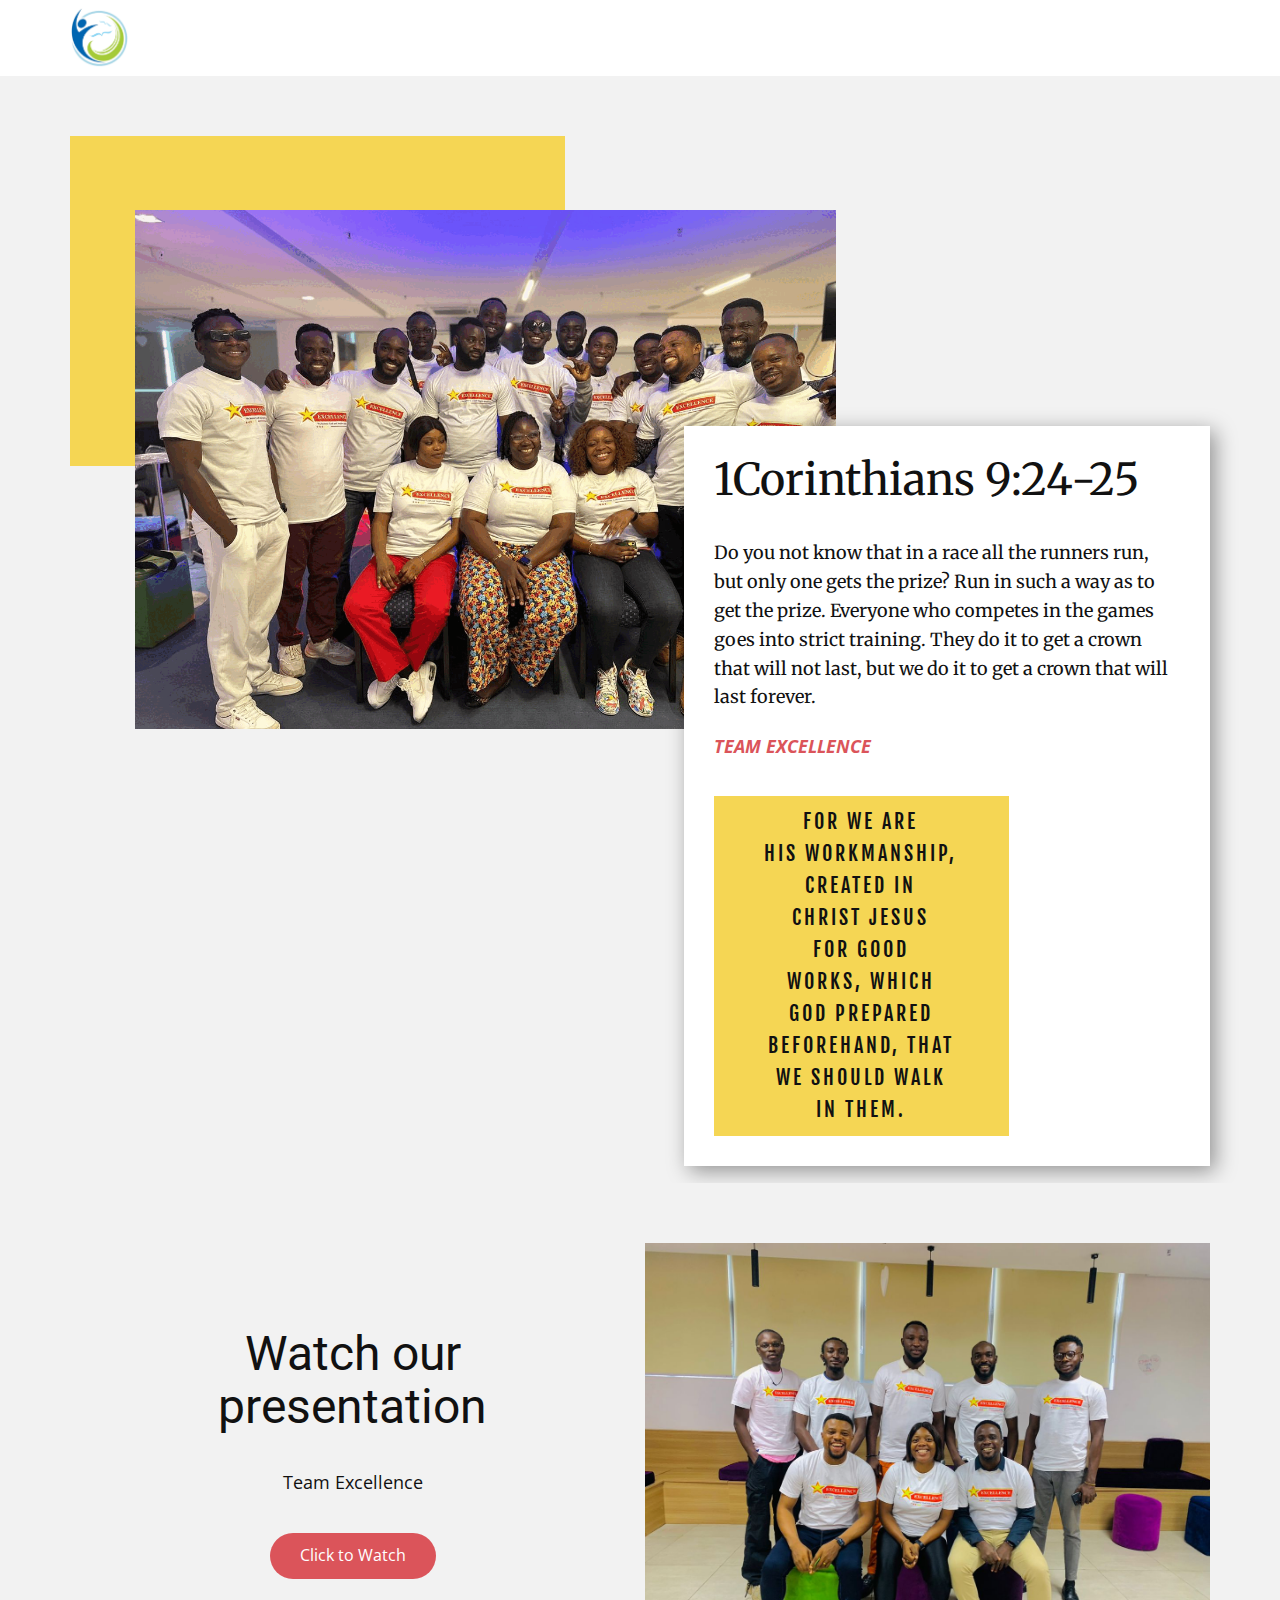
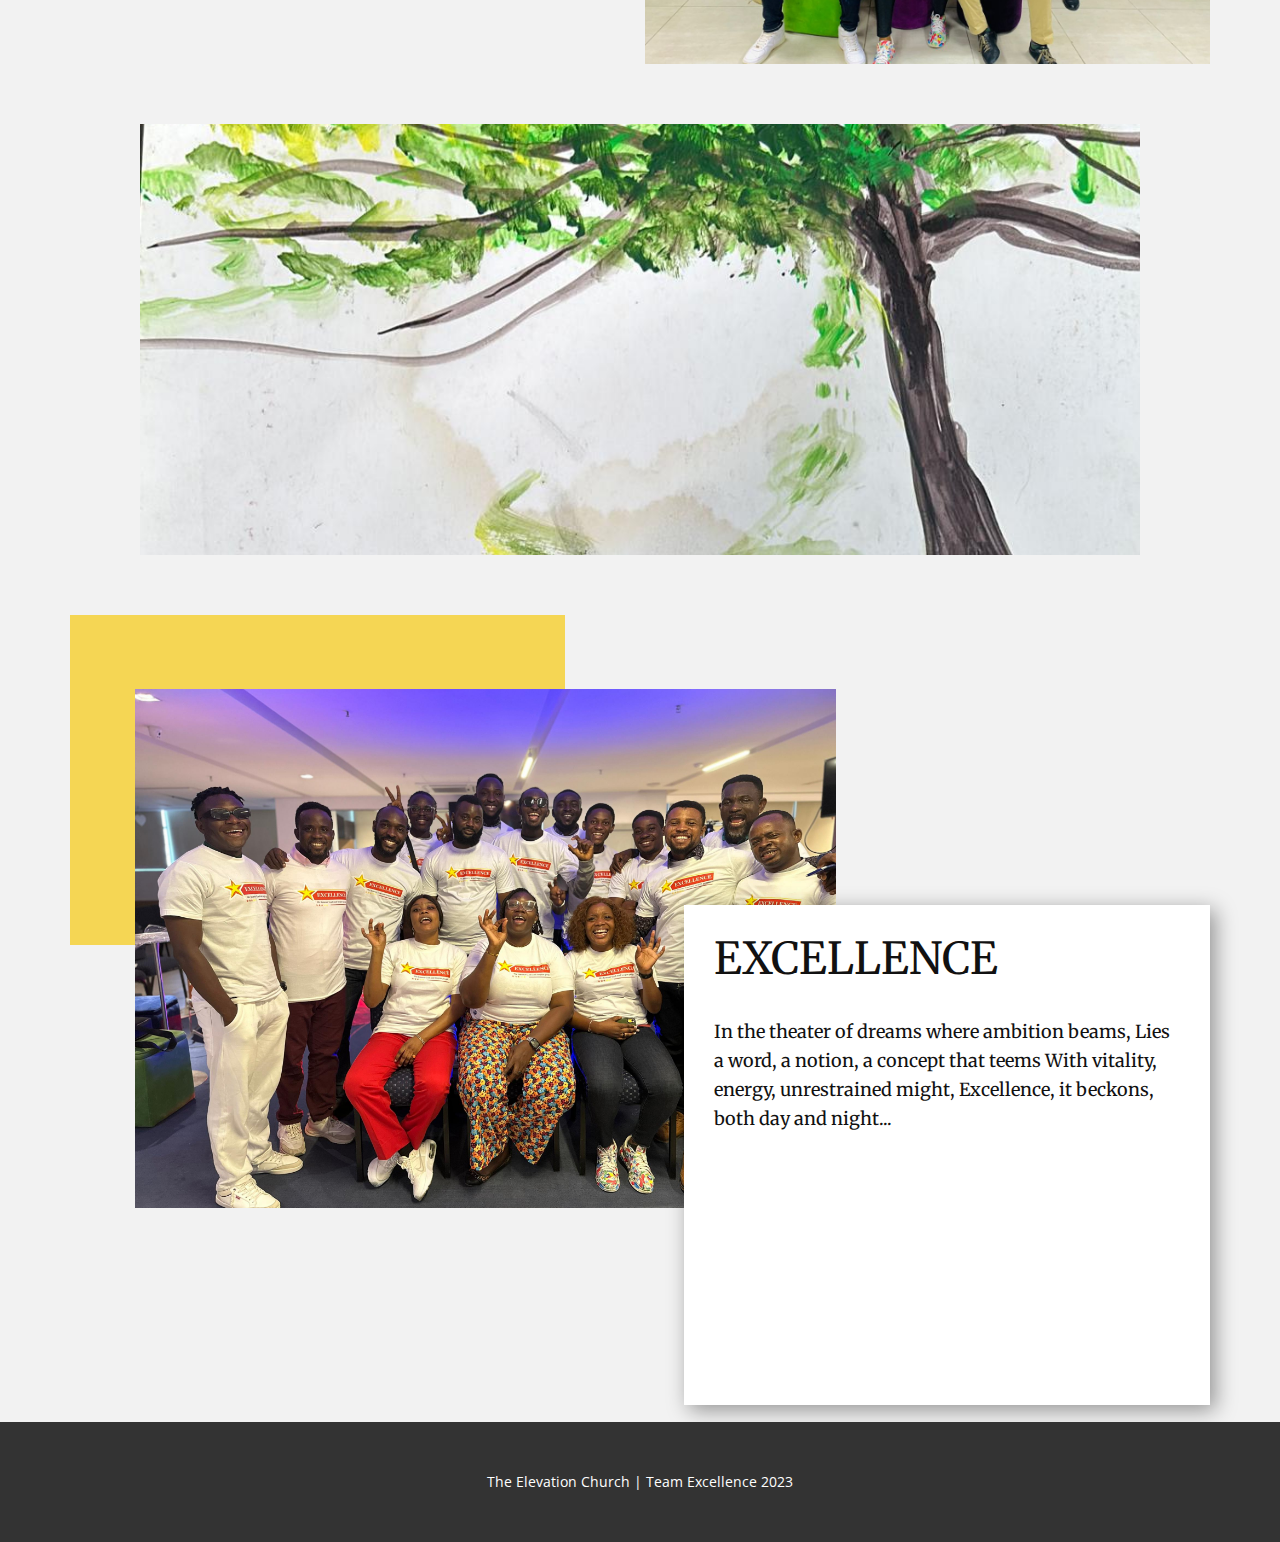
<file: index.html>
<!DOCTYPE html>
<html style="font-size: 16px;" lang="en"><head>
    <meta name="viewport" content="width=device-width, initial-scale=1.0">
    <meta charset="utf-8">
    <meta name="keywords" content="​1Corinthians 9:24-25, Watch our presentation">
    <meta name="description" content="">
    <title>Home</title>
    <link rel="stylesheet" href="nicepage.css" media="screen">
<link rel="stylesheet" href="Home.css" media="screen">
    <script class="u-script" type="text/javascript" src="jquery.js" defer=""></script>
    <script class="u-script" type="text/javascript" src="nicepage.js" defer=""></script>
    <meta name="generator" content="Nicepage 5.19.3, nicepage.com">
    <link id="u-theme-google-font" rel="stylesheet" href="https://fonts.googleapis.com/css?family=Roboto:100,100i,300,300i,400,400i,500,500i,700,700i,900,900i|Open+Sans:300,300i,400,400i,500,500i,600,600i,700,700i,800,800i">
    <link id="u-page-google-font" rel="stylesheet" href="https://fonts.googleapis.com/css?family=Merriweather:300,300i,400,400i,700,700i,900,900i|Fjalla+One:400">
    
    
    
    
    <script type="application/ld+json">{
		"@context": "",
		"@type": "Organization",
		"name": "",
		"logo": "images/tec-ikorodu-logo-removebg-preview.png"
}</script>
    <meta name="theme-color" content="#478ac9">
    <meta property="og:title" content="Home">
    <meta property="og:type" content="website">
  <meta data-intl-tel-input-cdn-path="intlTelInput/"></head>
  <body data-home-page="Home.html" data-home-page-title="Home" data-path-to-root="./" class="u-body u-xl-mode" data-lang="en"><header class="u-clearfix u-header u-header" id="sec-89d0"><div class="u-clearfix u-sheet u-valign-middle u-sheet-1">
        <a href="" class="u-image u-logo u-image-1" data-image-width="475" data-image-height="525">
          <img src="images/tec-ikorodu-logo-removebg-preview.png" class="u-logo-image u-logo-image-1">
        </a>
      </div></header>
    <section class="u-clearfix u-grey-5 u-section-1" id="carousel_e72e">
      <div class="u-clearfix u-sheet u-valign-middle-xs u-sheet-1">
        <div class="u-palette-3-light-1 u-shape u-shape-rectangle u-shape-1"></div>
        <img class="u-align-left u-image u-image-1" data-image-width="1280" data-image-height="960" src="images/tec.gif">
        <div class="u-align-left u-container-style u-expanded-width-xs u-group u-white u-group-1">
          <div class="u-container-layout u-container-layout-1">
            <h2 class="u-custom-font u-font-merriweather u-text u-text-1"> 1Corinthians 9:24-25</h2>
            <p class="u-custom-font u-font-merriweather u-text u-text-2"> Do you not know that in a race all the runners run, but only one gets the prize? Run in such a way as to get the prize. Everyone who competes in the games goes into strict training. They do it to get a crown that will not last, but we do it to get a crown that will last forever.</p>
            <p class="u-text u-text-palette-2-base u-text-3">TEAM EXCELLENCE</p>
            <a href="" class="u-active-custom-color-1 u-border-none u-btn u-button-style u-custom-font u-hover-palette-2-base u-palette-3-light-1 u-btn-1">For we are<br> his
            workmanship, <br>created in<br> Christ Jesus <br>for good<br> works, which <br>God prepared <br>beforehand, that <br>we should walk <br>in them.

</a>
          </div>
        </div>
      </div>
    </section>
    <section class="u-clearfix u-grey-5 u-section-2" id="sec-6949">
      <div class="u-clearfix u-sheet u-sheet-1">
        <div class="data-layout-selected u-clearfix u-expanded-width u-gutter-10 u-layout-wrap u-layout-wrap-1">
          <div class="u-layout" style="">
            <div class="u-layout-row" style="">
              <div class="u-container-style u-layout-cell u-left-cell u-size-30 u-size-xs-60 u-layout-cell-1" src="">
                <div class="u-container-layout u-valign-middle u-container-layout-1">
                  <h2 class="u-align-center u-text u-text-default u-text-1">Watch our presentation</h2>
                  <p class="u-align-center u-text u-text-2">Team Excellence</p>
                <a href="#" id="openModalButton" class="u-border-none u-btn u-btn-round u-button-style u-hover-palette-3-light-1 u-palette-2-base u-radius-50 u-btn-1" onclick="openModal()">Click to Watch</a>
                </div>
              </div>
              <div class="u-align-center u-container-style u-image u-layout-cell u-right-cell u-size-30 u-size-xs-60 u-image-1" src="" data-image-width="1280" data-image-height="960">
                <div class="u-container-layout u-valign-middle u-container-layout-2" src=""></div>
              </div>
            </div>
          </div>
        </div>
      </div>
    </section>

   <center>
    <div id="videoModal" class="modal">
        <!-- Modal content -->
        <div class="modal-content">
            <span class="close" onclick="closeModal()">&times;</span>
            <!-- Embedded YouTube video with autoplay -->
            <!--<iframe width="560" height="315" src="https://www.youtube.com/embed/a8WnmGZNj20?si=CfQeCobVtcG_Y_Ae&autoplay=1" title="YouTube video player" frameborder="0" allow="accelerometer; autoplay; clipboard-write; encrypted-media; gyroscope; picture-in-picture; web-share" allowfullscreen></iframe>-->
            <iframe width="260" height="315" src="https://www.youtube.com/embed/a8WnmGZNj20?si=Mzbmk7ISsPD_ILTs&autoplay=1" title="YouTube video player" frameborder="0" allow="accelerometer; autoplay; clipboard-write; encrypted-media; gyroscope; picture-in-picture; web-share" allowfullscreen></iframe>
        </div>
    </div>
</center>

    <section class="u-clearfix u-grey-5 u-section-4" id="sec-6949">
      <div class="u-clearfix u-sheet u-sheet-1">
          <div class="slideshow">
              <div class="slides">
                  <!-- First Slide - Empty Text -->
                 
  
                  <!-- Second Slide -->
                  <div class="slide">
                      <div class="u-align-center u-container-style u-image u-layout-cell u-right-cell u-size-30 u-size-xs-60 u-image-1" style="background-image: url('images/design.jpeg');" data-image-width="1280" data-image-height="960">
                          <div class="u-container-layout u-valign-middle u-container-layout-2"></div>
                      </div>
                  </div>
  
                  <!-- Third Slide -->
                  <div class="slide">
                      <div class="u-align-center u-container-style u-image u-layout-cell u-right-cell u-size-30 u-size-xs-60 u-image-1" style="background-image: url('images/prep.jpeg');" data-image-width="1280" data-image-height="960">
                          <div class="u-container-layout u-valign-middle u-container-layout-2"></div>
                      </div>
                  </div>
  
                   <!-- Fouth Slide -->
                   <div class="slide">
                    <div class="u-align-center u-container-style u-image u-layout-cell u-right-cell u-size-30 u-size-xs-60 u-image-1" style="background-image: url('images/drum.jpeg');" data-image-width="1280" data-image-height="960">
                        <div class="u-container-layout u-valign-middle u-container-layout-2"></div>
                    </div>
                </div>

                 <!-- Fifth Slide -->
                 <div class="slide">
                  <div class="u-align-center u-container-style u-image u-layout-cell u-right-cell u-size-30 u-size-xs-60 u-image-1" style="background-image: url('images/tec2.jpeg');" data-image-width="1280" data-image-height="960">
                      <div class="u-container-layout u-valign-middle u-container-layout-2"></div>
                  </div>
              </div>
              </div>
          </div>
      </div>
  </section>
   

    <section class="u-clearfix u-grey-5 u-section-1" id="carousel_e72e">
      <div class="u-clearfix u-sheet u-valign-middle-xs u-sheet-1">
        <div class="u-palette-3-light-1 u-shape u-shape-rectangle u-shape-1"></div>
        <img class="u-align-left u-image u-image-1" data-image-width="1280" data-image-height="960" src="images/tec1.jpeg">
        <div class="u-align-left u-container-style u-expanded-width-xs u-group u-white u-group-1">
          <div class="u-container-layout u-container-layout-1">
            <h2 class="u-custom-font u-font-merriweather u-text u-text-1"> EXCELLENCE</h2>
            <p class="u-custom-font u-font-merriweather u-text u-text-2"> In the theater of dreams where ambition beams,
                Lies a word, a notion, a concept that teems
                With vitality, energy, unrestrained might,
                Excellence, it beckons, both day and night...</p>
            <!-- <p class="u-text u-text-palette-2-base u-text-3">TEAM EXCELLENCE</p> -->
            <!-- <a href="" class="u-active-custom-color-1 u-border-none u-btn u-button-style u-custom-font u-hover-palette-2-base u-palette-3-light-1 u-btn-1">read more</a> -->
          </div>
        </div>
      </div>
    </section>

 
    
    
    
    <footer class="u-align-center u-clearfix u-footer u-grey-80 u-footer" id="sec-1649"><div class="u-clearfix u-sheet u-sheet-1">
        <p class="u-small-text u-text u-text-variant u-text-1">The Elevation Church | Team Excellence 2023</p>
      </div></footer>
      <script>
        document.addEventListener("DOMContentLoaded", function () {
            const slides = document.querySelector('.slides');
            let currentIndex = 0;
    
            function showSlide(index) {
                slides.style.transform = `translateX(${-index * 100}%)`;
            }
    
            function nextSlide() {
                currentIndex = (currentIndex + 1) % slides.children.length;
                showSlide(currentIndex);
            }
    
            setInterval(nextSlide, 5000); // Change slide every 5000 milliseconds (5 seconds)
        });
    </script>
   <script>
    function openModal() {
        document.getElementById('videoModal').style.display = 'block';
    }

    function closeModal() {
        document.getElementById('videoModal').style.display = 'none';
    }
</script>

</body></html>
</file>
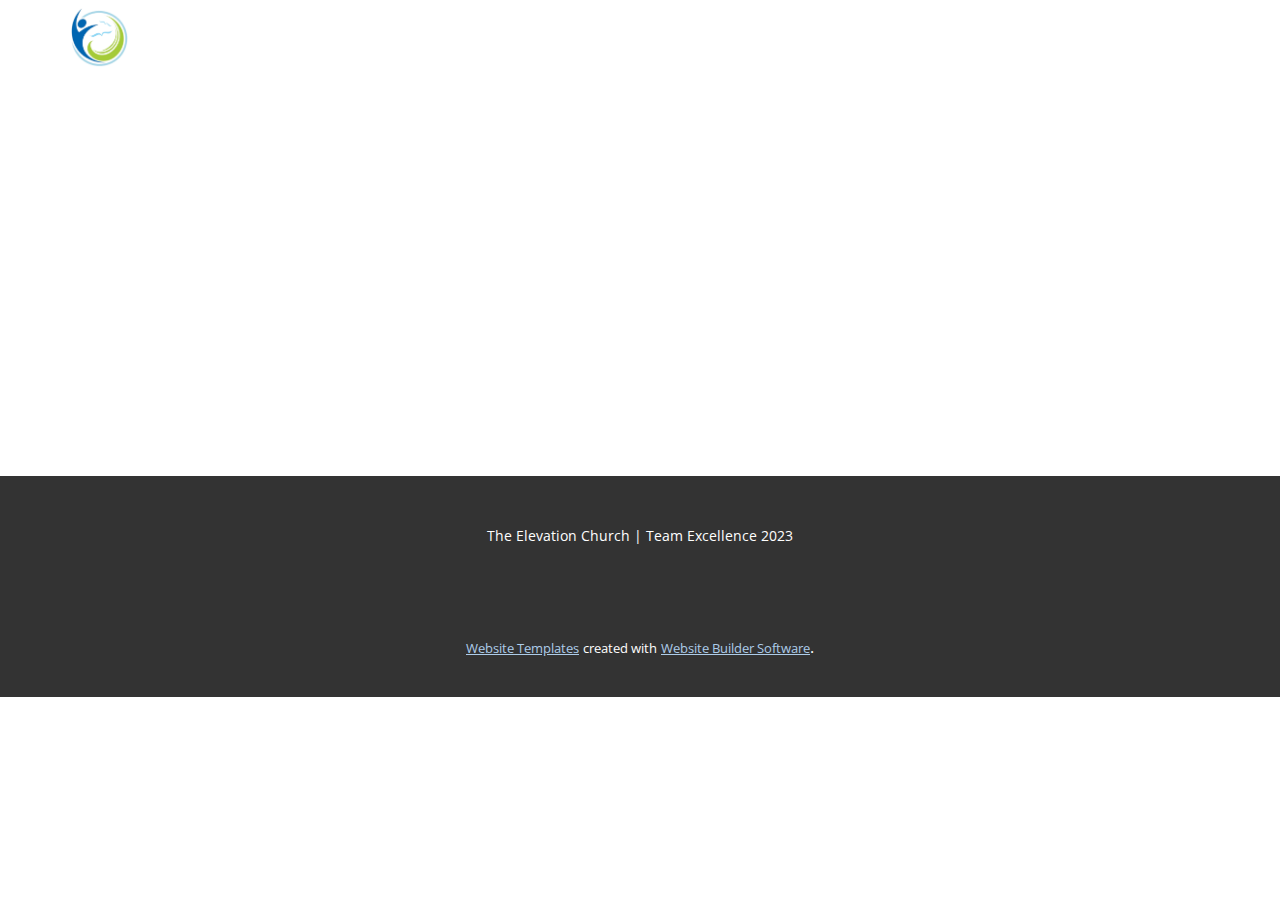
<file: About.html>
<!DOCTYPE html>
<html style="font-size: 16px;" lang="en"><head>
    <meta name="viewport" content="width=device-width, initial-scale=1.0">
    <meta charset="utf-8">
    <meta name="keywords" content="">
    <meta name="description" content="">
    <title>About</title>
    <link rel="stylesheet" href="nicepage.css" media="screen">
<link rel="stylesheet" href="About.css" media="screen">
    <script class="u-script" type="text/javascript" src="jquery.js" defer=""></script>
    <script class="u-script" type="text/javascript" src="nicepage.js" defer=""></script>
    <meta name="generator" content="Nicepage 5.19.3, nicepage.com">
    <link id="u-theme-google-font" rel="stylesheet" href="https://fonts.googleapis.com/css?family=Roboto:100,100i,300,300i,400,400i,500,500i,700,700i,900,900i|Open+Sans:300,300i,400,400i,500,500i,600,600i,700,700i,800,800i">
    
    
    
    <script type="application/ld+json">{
		"@context": "http://schema.org",
		"@type": "Organization",
		"name": "",
		"logo": "images/tec-ikorodu-logo-removebg-preview.png"
}</script>
    <meta name="theme-color" content="#478ac9">
    <meta property="og:title" content="About">
    <meta property="og:type" content="website">
  <meta data-intl-tel-input-cdn-path="intlTelInput/"></head>
  <body data-path-to-root="./" class="u-body u-xl-mode" data-lang="en"><header class="u-clearfix u-header u-header" id="sec-89d0"><div class="u-clearfix u-sheet u-valign-middle u-sheet-1">
        <a href="https://nicepage.com" class="u-image u-logo u-image-1" data-image-width="475" data-image-height="525">
          <img src="images/tec-ikorodu-logo-removebg-preview.png" class="u-logo-image u-logo-image-1">
        </a>
      </div></header>
    <section class="u-clearfix u-section-1" id="sec-b3d9">
      <div class="u-clearfix u-sheet u-sheet-1"></div>
    </section>
    
    
    
    <footer class="u-align-center u-clearfix u-footer u-grey-80 u-footer" id="sec-1649"><div class="u-clearfix u-sheet u-sheet-1">
        <p class="u-small-text u-text u-text-variant u-text-1">The Elevation Church | Team Excellence 2023</p>
      </div></footer>
    <section class="u-backlink u-clearfix u-grey-80">
      <a class="u-link" href="https://nicepage.com/website-templates" target="_blank">
        <span>Website Templates</span>
      </a>
      <p class="u-text">
        <span>created with</span>
      </p>
      <a class="u-link" href="" target="_blank">
        <span>Website Builder Software</span>
      </a>. 
    </section>
  
</body></html>
</file>
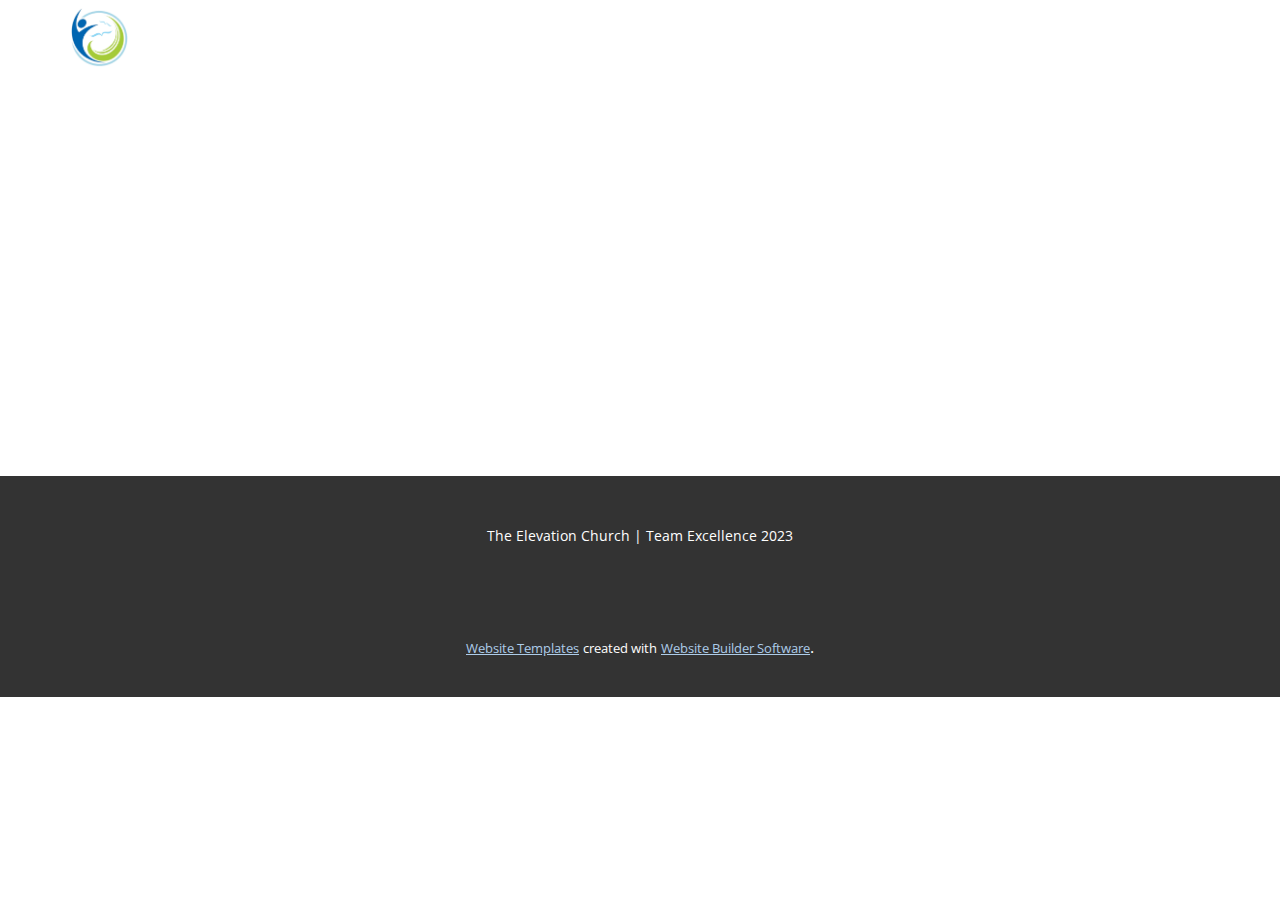
<file: Contact.html>
<!DOCTYPE html>
<html style="font-size: 16px;" lang="en"><head>
    <meta name="viewport" content="width=device-width, initial-scale=1.0">
    <meta charset="utf-8">
    <meta name="keywords" content="">
    <meta name="description" content="">
    <title>Contact</title>
    <link rel="stylesheet" href="nicepage.css" media="screen">
<link rel="stylesheet" href="Contact.css" media="screen">
    <script class="u-script" type="text/javascript" src="jquery.js" defer=""></script>
    <script class="u-script" type="text/javascript" src="nicepage.js" defer=""></script>
    <meta name="generator" content="Nicepage 5.19.3, nicepage.com">
    <link id="u-theme-google-font" rel="stylesheet" href="https://fonts.googleapis.com/css?family=Roboto:100,100i,300,300i,400,400i,500,500i,700,700i,900,900i|Open+Sans:300,300i,400,400i,500,500i,600,600i,700,700i,800,800i">
    
    
    
    <script type="application/ld+json">{
		"@context": "http://schema.org",
		"@type": "Organization",
		"name": "",
		"logo": "images/tec-ikorodu-logo-removebg-preview.png"
}</script>
    <meta name="theme-color" content="#478ac9">
    <meta property="og:title" content="Contact">
    <meta property="og:type" content="website">
  <meta data-intl-tel-input-cdn-path="intlTelInput/"></head>
  <body data-path-to-root="./" class="u-body u-xl-mode" data-lang="en"><header class="u-clearfix u-header u-header" id="sec-89d0"><div class="u-clearfix u-sheet u-valign-middle u-sheet-1">
        <a href="https://nicepage.com" class="u-image u-logo u-image-1" data-image-width="475" data-image-height="525">
          <img src="images/tec-ikorodu-logo-removebg-preview.png" class="u-logo-image u-logo-image-1">
        </a>
      </div></header>
    <section class="u-clearfix u-section-1" id="sec-b0bc">
      <div class="u-clearfix u-sheet u-sheet-1"></div>
    </section>
    
    
    
    <footer class="u-align-center u-clearfix u-footer u-grey-80 u-footer" id="sec-1649"><div class="u-clearfix u-sheet u-sheet-1">
        <p class="u-small-text u-text u-text-variant u-text-1">The Elevation Church | Team Excellence 2023</p>
      </div></footer>
    <section class="u-backlink u-clearfix u-grey-80">
      <a class="u-link" href="https://nicepage.com/website-templates" target="_blank">
        <span>Website Templates</span>
      </a>
      <p class="u-text">
        <span>created with</span>
      </p>
      <a class="u-link" href="" target="_blank">
        <span>Website Builder Software</span>
      </a>. 
    </section>
  
</body></html>
</file>
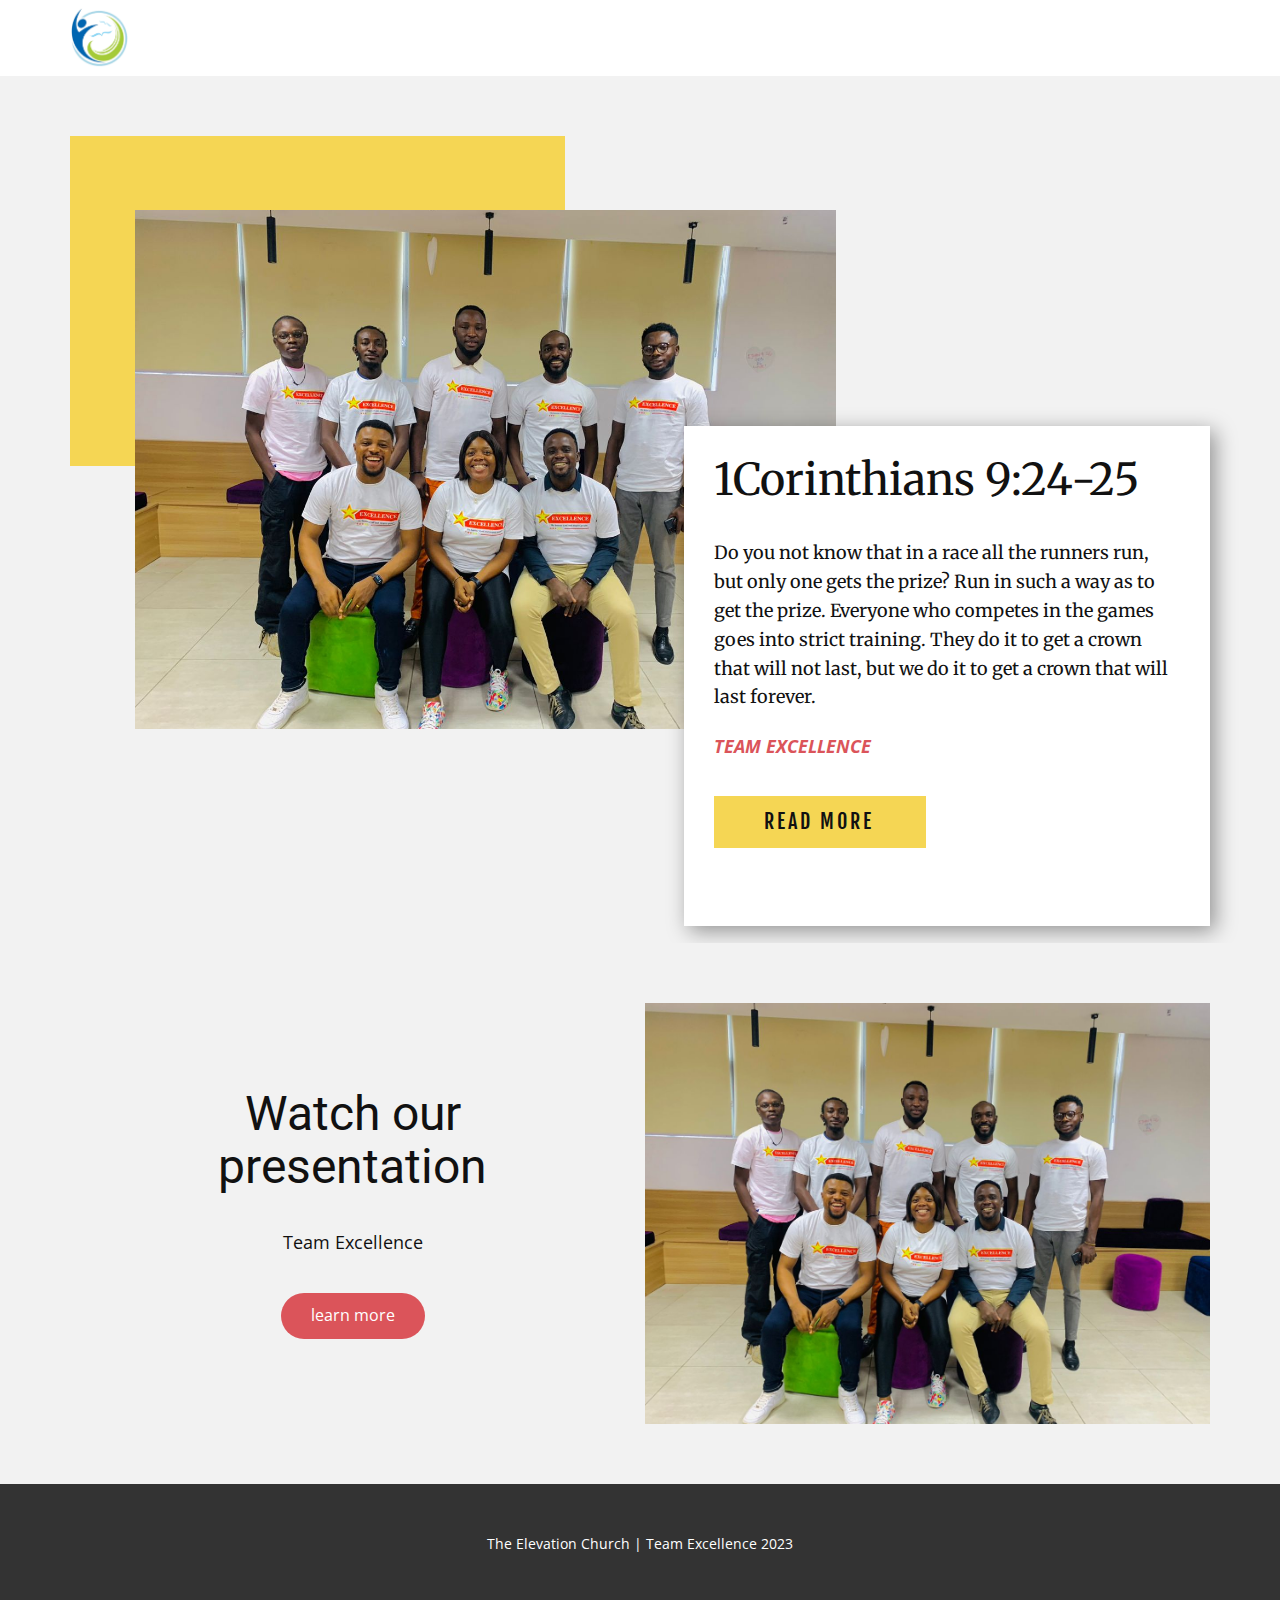
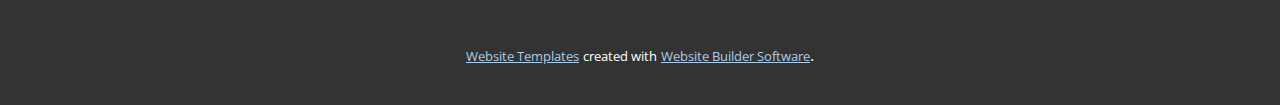
<file: Home.html>
<!DOCTYPE html>
<html style="font-size: 16px;" lang="en"><head>
    <meta name="viewport" content="width=device-width, initial-scale=1.0">
    <meta charset="utf-8">
    <meta name="keywords" content="​1Corinthians 9:24-25, Watch our presentation">
    <meta name="description" content="">
    <title>Home</title>
    <link rel="stylesheet" href="nicepage.css" media="screen">
<link rel="stylesheet" href="Home.css" media="screen">
    <script class="u-script" type="text/javascript" src="jquery.js" defer=""></script>
    <script class="u-script" type="text/javascript" src="nicepage.js" defer=""></script>
    <meta name="generator" content="Nicepage 5.19.3, nicepage.com">
    <link id="u-theme-google-font" rel="stylesheet" href="https://fonts.googleapis.com/css?family=Roboto:100,100i,300,300i,400,400i,500,500i,700,700i,900,900i|Open+Sans:300,300i,400,400i,500,500i,600,600i,700,700i,800,800i">
    <link id="u-page-google-font" rel="stylesheet" href="https://fonts.googleapis.com/css?family=Merriweather:300,300i,400,400i,700,700i,900,900i|Fjalla+One:400">
    
    
    
    
    <script type="application/ld+json">{
		"@context": "http://schema.org",
		"@type": "Organization",
		"name": "",
		"logo": "images/tec-ikorodu-logo-removebg-preview.png"
}</script>
    <meta name="theme-color" content="#478ac9">
    <meta property="og:title" content="Home">
    <meta property="og:type" content="website">
  <meta data-intl-tel-input-cdn-path="intlTelInput/"></head>
  <body data-path-to-root="./" class="u-body u-xl-mode" data-lang="en"><header class="u-clearfix u-header u-header" id="sec-89d0"><div class="u-clearfix u-sheet u-valign-middle u-sheet-1">
        <a href="https://nicepage.com" class="u-image u-logo u-image-1" data-image-width="475" data-image-height="525">
          <img src="images/tec-ikorodu-logo-removebg-preview.png" class="u-logo-image u-logo-image-1">
        </a>
      </div></header>
    <section class="u-clearfix u-grey-5 u-section-1" id="carousel_e72e">
      <div class="u-clearfix u-sheet u-valign-middle-xs u-sheet-1">
        <div class="u-palette-3-light-1 u-shape u-shape-rectangle u-shape-1"></div>
        <img class="u-align-left u-image u-image-1" data-image-width="1280" data-image-height="960" src="images/WhatsAppImage2023-09-26at12.40.19PM.jpeg">
        <div class="u-align-left u-container-style u-expanded-width-xs u-group u-white u-group-1">
          <div class="u-container-layout u-container-layout-1">
            <h2 class="u-custom-font u-font-merriweather u-text u-text-1"> 1Corinthians 9:24-25</h2>
            <p class="u-custom-font u-font-merriweather u-text u-text-2"> Do you not know that in a race all the runners run, but only one gets the prize? Run in such a way as to get the prize. Everyone who competes in the games goes into strict training. They do it to get a crown that will not last, but we do it to get a crown that will last forever.</p>
            <p class="u-text u-text-palette-2-base u-text-3">TEAM EXCELLENCE</p>
            <a href="https://nicepage.com/website-design" class="u-active-custom-color-1 u-border-none u-btn u-button-style u-custom-font u-hover-palette-2-base u-palette-3-light-1 u-btn-1">read more</a>
          </div>
        </div>
      </div>
    </section>
    <section class="u-clearfix u-grey-5 u-section-2" id="sec-6949">
      <div class="u-clearfix u-sheet u-sheet-1">
        <div class="data-layout-selected u-clearfix u-expanded-width u-gutter-10 u-layout-wrap u-layout-wrap-1">
          <div class="u-layout" style="">
            <div class="u-layout-row" style="">
              <div class="u-container-style u-layout-cell u-left-cell u-size-30 u-size-xs-60 u-layout-cell-1" src="">
                <div class="u-container-layout u-valign-middle u-container-layout-1">
                  <h2 class="u-align-center u-text u-text-default u-text-1">Watch our presentation</h2>
                  <p class="u-align-center u-text u-text-2">Team Excellence</p>
                  <a href="#" class="u-border-none u-btn u-btn-round u-button-style u-hover-palette-3-light-1 u-palette-2-base u-radius-50 u-btn-1">learn more</a>
                </div>
              </div>
              <div class="u-align-center u-container-style u-image u-layout-cell u-right-cell u-size-30 u-size-xs-60 u-image-1" src="" data-image-width="1280" data-image-height="960">
                <div class="u-container-layout u-valign-middle u-container-layout-2" src=""></div>
              </div>
            </div>
          </div>
        </div>
      </div>
    </section>
    
    
    
    <footer class="u-align-center u-clearfix u-footer u-grey-80 u-footer" id="sec-1649"><div class="u-clearfix u-sheet u-sheet-1">
        <p class="u-small-text u-text u-text-variant u-text-1">The Elevation Church | Team Excellence 2023</p>
      </div></footer>
    <section class="u-backlink u-clearfix u-grey-80">
      <a class="u-link" href="https://nicepage.com/website-templates" target="_blank">
        <span>Website Templates</span>
      </a>
      <p class="u-text">
        <span>created with</span>
      </p>
      <a class="u-link" href="" target="_blank">
        <span>Website Builder Software</span>
      </a>. 
    </section>
  
</body></html>
</file>
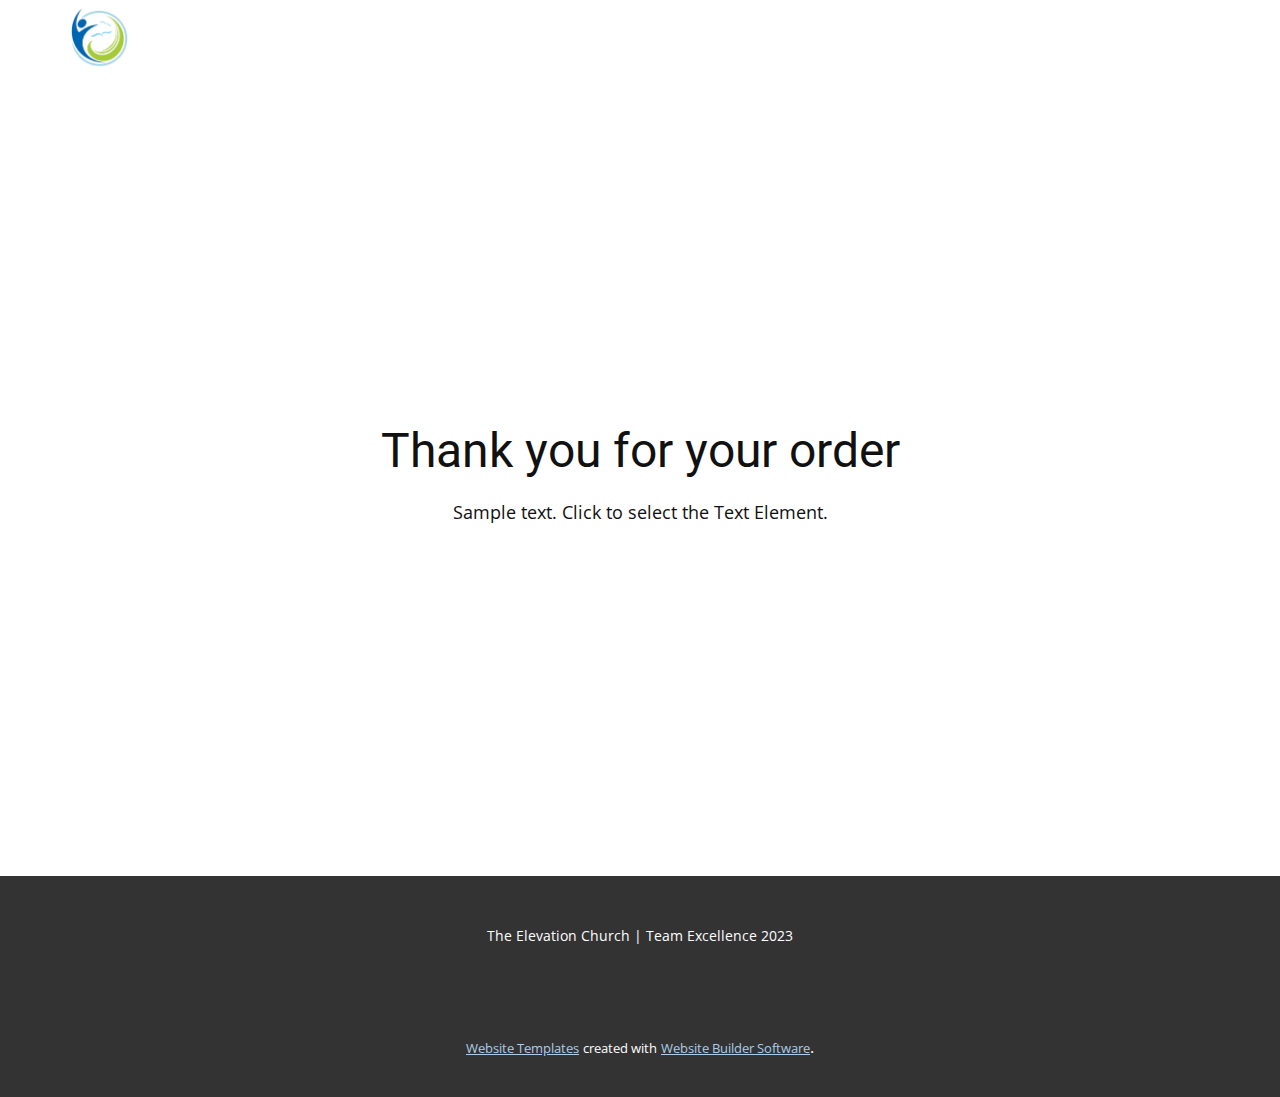
<file: thank-you-page.html>
<!DOCTYPE html>
<html style="font-size: 16px;" lang="en"><head>
    <meta name="viewport" content="width=device-width, initial-scale=1.0">
    <meta charset="utf-8">
    <meta name="keywords" content="Thank you for your order">
    <meta name="description" content="">
    <title>Thank You Page Template</title>
    <link rel="stylesheet" href="nicepage.css" media="screen">
<link rel="stylesheet" href="Thank-You-Page-Template.css" media="screen">
    <script class="u-script" type="text/javascript" src="jquery.js" defer=""></script>
    <script class="u-script" type="text/javascript" src="nicepage.js" defer=""></script>
    <meta name="generator" content="Nicepage 5.19.3, nicepage.com">
    <link id="u-theme-google-font" rel="stylesheet" href="https://fonts.googleapis.com/css?family=Roboto:100,100i,300,300i,400,400i,500,500i,700,700i,900,900i|Open+Sans:300,300i,400,400i,500,500i,600,600i,700,700i,800,800i">
    
    
    
    <script type="application/ld+json">{
		"@context": "http://schema.org",
		"@type": "Organization",
		"name": "",
		"logo": "images/tec-ikorodu-logo-removebg-preview.png"
}</script>
    <meta name="theme-color" content="#478ac9">
    <meta property="og:title" content="Thank You Page Template">
    <meta property="og:type" content="website">
  <meta data-intl-tel-input-cdn-path="intlTelInput/"></head>
  <body data-path-to-root="./" class="u-body u-xl-mode" data-lang="en"><header class="u-clearfix u-header u-header" id="sec-89d0"><div class="u-clearfix u-sheet u-valign-middle u-sheet-1">
        <a href="https://nicepage.com" class="u-image u-logo u-image-1" data-image-width="475" data-image-height="525">
          <img src="images/tec-ikorodu-logo-removebg-preview.png" class="u-logo-image u-logo-image-1">
        </a>
      </div></header>
    <section class="u-align-center u-clearfix u-container-align-center u-section-1" id="sec-5aa0">
      <div class="u-clearfix u-sheet u-valign-middle u-sheet-1">
        <h2 class="u-align-center u-text u-text-default u-text-1"> Thank you for your order</h2>
        <p class="u-align-center u-text u-text-default u-text-2">Sample text. Click to select the Text Element.</p>
      </div>
    </section>
    
    
    
    <footer class="u-align-center u-clearfix u-footer u-grey-80 u-footer" id="sec-1649"><div class="u-clearfix u-sheet u-sheet-1">
        <p class="u-small-text u-text u-text-variant u-text-1">The Elevation Church | Team Excellence 2023</p>
      </div></footer>
    <section class="u-backlink u-clearfix u-grey-80">
      <a class="u-link" href="https://nicepage.com/website-templates" target="_blank">
        <span>Website Templates</span>
      </a>
      <p class="u-text">
        <span>created with</span>
      </p>
      <a class="u-link" href="" target="_blank">
        <span>Website Builder Software</span>
      </a>. 
    </section>
  
</body></html>
</file>
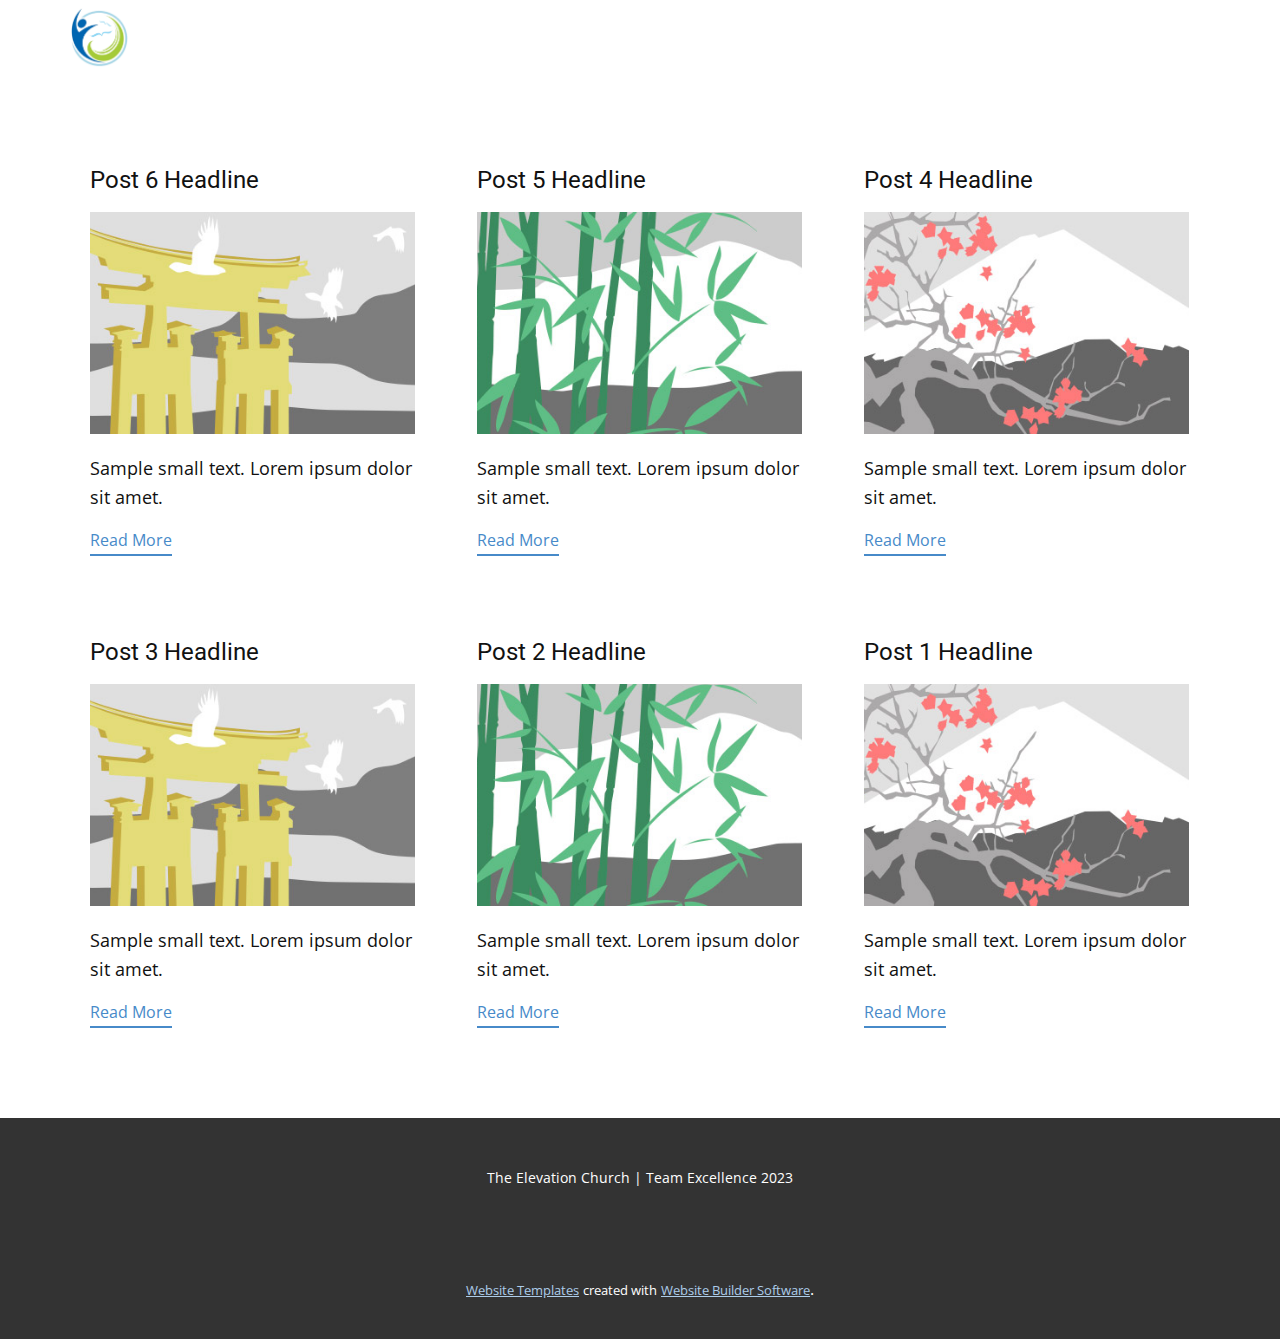
<file: blog/blog.html>
<!DOCTYPE html>
<html style="font-size: 16px;" lang="en"><head>
    <meta name="viewport" content="width=device-width, initial-scale=1.0">
    <meta charset="utf-8">
    <meta name="keywords" content="">
    <meta name="description" content="">
    <title>Blog</title>
    <link rel="stylesheet" href="../nicepage.css" media="screen">
<link rel="stylesheet" href="../Blog-Template.css" media="screen">
    <script class="u-script" type="text/javascript" src="../jquery.js" defer=""></script>
    <script class="u-script" type="text/javascript" src="../nicepage.js" defer=""></script>
    <meta name="generator" content="Nicepage 5.19.3, nicepage.com">
    <link id="u-theme-google-font" rel="stylesheet" href="https://fonts.googleapis.com/css?family=Roboto:100,100i,300,300i,400,400i,500,500i,700,700i,900,900i|Open+Sans:300,300i,400,400i,500,500i,600,600i,700,700i,800,800i">
    
    
    
    <script type="application/ld+json">{
		"@context": "http://schema.org",
		"@type": "Organization",
		"name": "",
		"logo": "images/tec-ikorodu-logo-removebg-preview.png"
}</script>
    <meta name="theme-color" content="#478ac9">
  <meta data-intl-tel-input-cdn-path="intlTelInput/"></head>
  <body data-path-to-root="./" class="u-body u-xl-mode" data-lang="en"><header class="u-clearfix u-header u-header" id="sec-89d0"><div class="u-clearfix u-sheet u-valign-middle u-sheet-1">
        <a href="https://nicepage.com" class="u-image u-logo u-image-1" data-image-width="475" data-image-height="525">
          <img src="../images/tec-ikorodu-logo-removebg-preview.png" class="u-logo-image u-logo-image-1">
        </a>
      </div></header>
    <section class="u-clearfix u-section-1" id="sec-507e">
      <div class="u-clearfix u-sheet u-valign-middle u-sheet-1"><!--blog--><!--blog_options_json--><!--{"type":"Recent","source":"","tags":"","count":""}--><!--/blog_options_json-->
        <div class="u-blog u-expanded-width u-repeater u-repeater-1"><!--blog_post-->
          <div class="u-blog-post u-container-style u-repeater-item u-white u-repeater-item-1">
            <div class="u-container-layout u-similar-container u-valign-top u-container-layout-1"><!--blog_post_header-->
              <h4 class="u-blog-control u-text u-text-1">
                <a class="u-post-header-link" href="../blog/post-5.html">Post 6 Headline</a>
              </h4><!--/blog_post_header--><!--blog_post_image-->
              <a class="u-post-header-link" href="../blog/post-5.html"><img alt="" class="u-blog-control u-expanded-width u-image u-image-default u-image-1" src="../images/8ad73f3c.jpeg"></a><!--/blog_post_image--><!--blog_post_content-->
              <div class="u-blog-control u-post-content u-text u-text-2 fr-view">Sample small text. Lorem ipsum dolor sit amet.</div><!--/blog_post_content--><!--blog_post_readmore-->
              <a href="../blog/post-5.html" class="u-blog-control u-border-2 u-border-palette-1-base u-btn u-btn-rectangle u-button-style u-none u-btn-1"><!--blog_post_readmore_content--><!--options_json--><!--{"content":"","defaultValue":"Read More"}--><!--/options_json-->Read More<!--/blog_post_readmore_content--></a><!--/blog_post_readmore-->
            </div>
          </div><div class="u-blog-post u-container-style u-repeater-item u-video-cover u-white">
            <div class="u-container-layout u-similar-container u-valign-top u-container-layout-2"><!--blog_post_header-->
              <h4 class="u-blog-control u-text u-text-3">
                <a class="u-post-header-link" href="../blog/post-4.html">Post 5 Headline</a>
              </h4><!--/blog_post_header--><!--blog_post_image-->
              <a class="u-post-header-link" href="../blog/post-4.html"><img alt="" class="u-blog-control u-expanded-width u-image u-image-default u-image-2" src="../images/68f64b9d.jpeg"></a><!--/blog_post_image--><!--blog_post_content-->
              <div class="u-blog-control u-post-content u-text u-text-4 fr-view">Sample small text. Lorem ipsum dolor sit amet.</div><!--/blog_post_content--><!--blog_post_readmore-->
              <a href="../blog/post-4.html" class="u-blog-control u-border-2 u-border-palette-1-base u-btn u-btn-rectangle u-button-style u-none u-btn-2"><!--blog_post_readmore_content--><!--options_json--><!--{"content":"","defaultValue":"Read More"}--><!--/options_json-->Read More<!--/blog_post_readmore_content--></a><!--/blog_post_readmore-->
            </div>
          </div><div class="u-blog-post u-container-style u-repeater-item u-video-cover u-white">
            <div class="u-container-layout u-similar-container u-valign-top u-container-layout-3"><!--blog_post_header-->
              <h4 class="u-blog-control u-text u-text-5">
                <a class="u-post-header-link" href="../blog/post-3.html">Post 4 Headline</a>
              </h4><!--/blog_post_header--><!--blog_post_image-->
              <a class="u-post-header-link" href="../blog/post-3.html"><img alt="" class="u-blog-control u-expanded-width u-image u-image-default u-image-3" src="../images/0fd3416c.jpeg"></a><!--/blog_post_image--><!--blog_post_content-->
              <div class="u-blog-control u-post-content u-text u-text-6 fr-view">Sample small text. Lorem ipsum dolor sit amet.</div><!--/blog_post_content--><!--blog_post_readmore-->
              <a href="../blog/post-3.html" class="u-blog-control u-border-2 u-border-palette-1-base u-btn u-btn-rectangle u-button-style u-none u-btn-3"><!--blog_post_readmore_content--><!--options_json--><!--{"content":"","defaultValue":"Read More"}--><!--/options_json-->Read More<!--/blog_post_readmore_content--></a><!--/blog_post_readmore-->
            </div>
          </div><div class="u-blog-post u-container-style u-repeater-item u-white u-repeater-item-1">
            <div class="u-container-layout u-similar-container u-valign-top u-container-layout-1"><!--blog_post_header-->
              <h4 class="u-blog-control u-text u-text-1">
                <a class="u-post-header-link" href="../blog/post-2.html">Post 3 Headline</a>
              </h4><!--/blog_post_header--><!--blog_post_image-->
              <a class="u-post-header-link" href="../blog/post-2.html"><img alt="" class="u-blog-control u-expanded-width u-image u-image-default u-image-1" src="../images/8ad73f3c.jpeg"></a><!--/blog_post_image--><!--blog_post_content-->
              <div class="u-blog-control u-post-content u-text u-text-2 fr-view">Sample small text. Lorem ipsum dolor sit amet.</div><!--/blog_post_content--><!--blog_post_readmore-->
              <a href="../blog/post-2.html" class="u-blog-control u-border-2 u-border-palette-1-base u-btn u-btn-rectangle u-button-style u-none u-btn-1"><!--blog_post_readmore_content--><!--options_json--><!--{"content":"","defaultValue":"Read More"}--><!--/options_json-->Read More<!--/blog_post_readmore_content--></a><!--/blog_post_readmore-->
            </div>
          </div><div class="u-blog-post u-container-style u-repeater-item u-video-cover u-white">
            <div class="u-container-layout u-similar-container u-valign-top u-container-layout-2"><!--blog_post_header-->
              <h4 class="u-blog-control u-text u-text-3">
                <a class="u-post-header-link" href="../blog/post-1.html">Post 2 Headline</a>
              </h4><!--/blog_post_header--><!--blog_post_image-->
              <a class="u-post-header-link" href="../blog/post-1.html"><img alt="" class="u-blog-control u-expanded-width u-image u-image-default u-image-2" src="../images/68f64b9d.jpeg"></a><!--/blog_post_image--><!--blog_post_content-->
              <div class="u-blog-control u-post-content u-text u-text-4 fr-view">Sample small text. Lorem ipsum dolor sit amet.</div><!--/blog_post_content--><!--blog_post_readmore-->
              <a href="../blog/post-1.html" class="u-blog-control u-border-2 u-border-palette-1-base u-btn u-btn-rectangle u-button-style u-none u-btn-2"><!--blog_post_readmore_content--><!--options_json--><!--{"content":"","defaultValue":"Read More"}--><!--/options_json-->Read More<!--/blog_post_readmore_content--></a><!--/blog_post_readmore-->
            </div>
          </div><div class="u-blog-post u-container-style u-repeater-item u-video-cover u-white">
            <div class="u-container-layout u-similar-container u-valign-top u-container-layout-3"><!--blog_post_header-->
              <h4 class="u-blog-control u-text u-text-5">
                <a class="u-post-header-link" href="../blog/post.html">Post 1 Headline</a>
              </h4><!--/blog_post_header--><!--blog_post_image-->
              <a class="u-post-header-link" href="../blog/post.html"><img alt="" class="u-blog-control u-expanded-width u-image u-image-default u-image-3" src="../images/0fd3416c.jpeg"></a><!--/blog_post_image--><!--blog_post_content-->
              <div class="u-blog-control u-post-content u-text u-text-6 fr-view">Sample small text. Lorem ipsum dolor sit amet.</div><!--/blog_post_content--><!--blog_post_readmore-->
              <a href="../blog/post.html" class="u-blog-control u-border-2 u-border-palette-1-base u-btn u-btn-rectangle u-button-style u-none u-btn-3"><!--blog_post_readmore_content--><!--options_json--><!--{"content":"","defaultValue":"Read More"}--><!--/options_json-->Read More<!--/blog_post_readmore_content--></a><!--/blog_post_readmore-->
            </div>
          </div><!--/blog_post--><!--blog_post-->
          <!--/blog_post--><!--blog_post-->
          <!--/blog_post-->
        </div><!--/blog-->
      </div>
    </section>
    
    
    
    <footer class="u-align-center u-clearfix u-footer u-grey-80 u-footer" id="sec-1649"><div class="u-clearfix u-sheet u-sheet-1">
        <p class="u-small-text u-text u-text-variant u-text-1">The Elevation Church | Team Excellence 2023</p>
      </div></footer>
    <section class="u-backlink u-clearfix u-grey-80">
      <a class="u-link" href="https://nicepage.com/website-templates" target="_blank">
        <span>Website Templates</span>
      </a>
      <p class="u-text">
        <span>created with</span>
      </p>
      <a class="u-link" href="" target="_blank">
        <span>Website Builder Software</span>
      </a>. 
    </section>
  
</body></html>
</file>
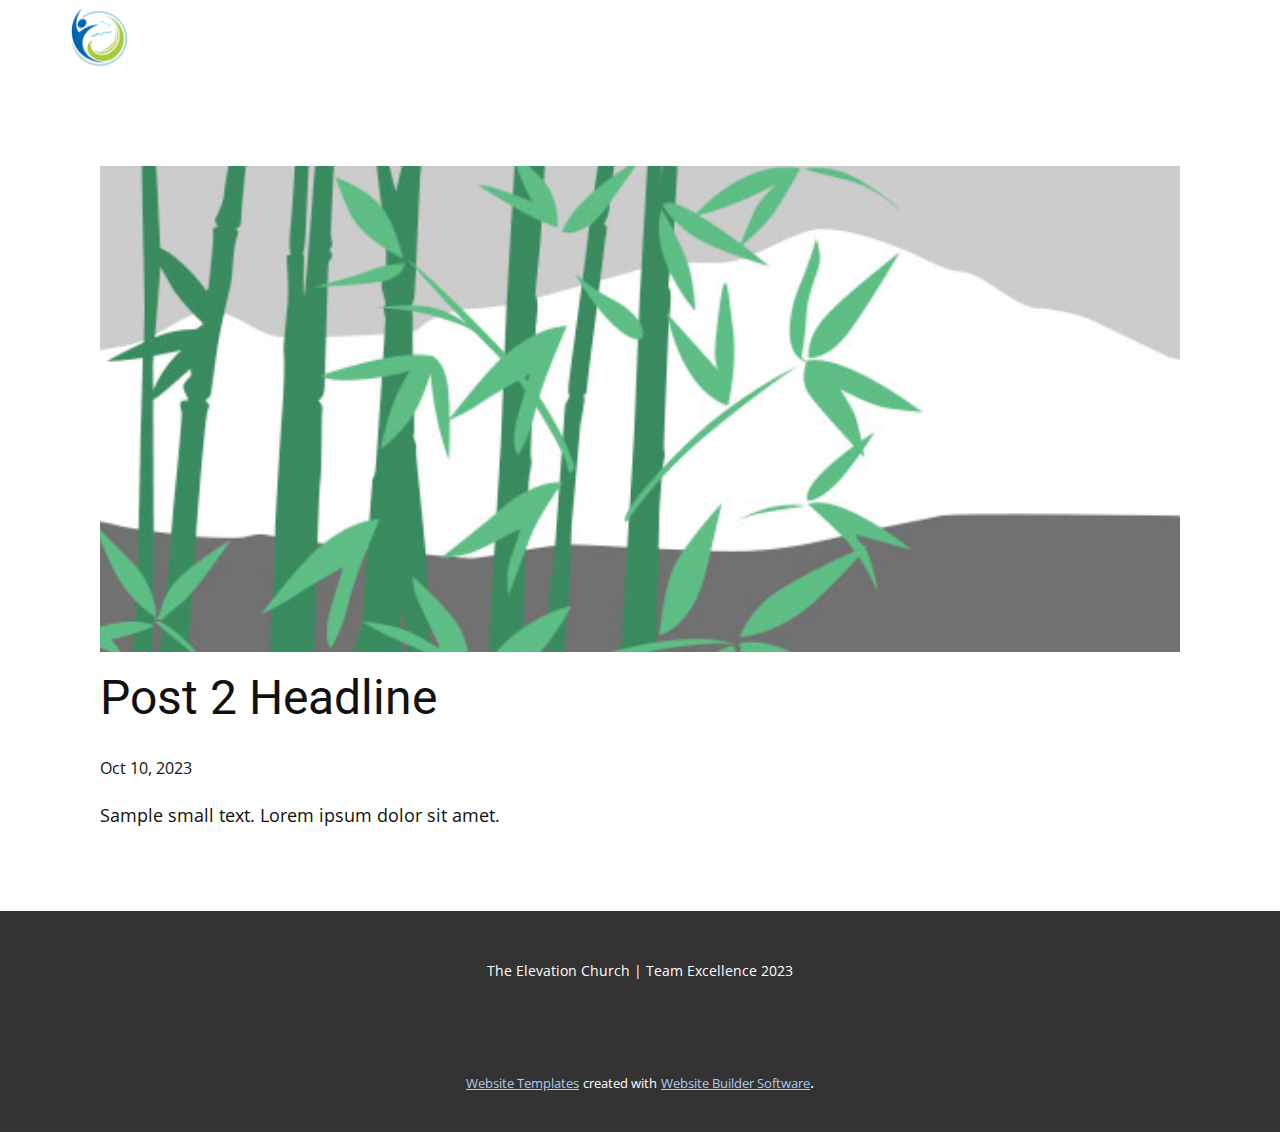
<file: blog/post-1.html>
<!DOCTYPE html>
<html style="font-size: 16px;" lang="en"><head>
    <meta name="viewport" content="width=device-width, initial-scale=1.0">
    <meta charset="utf-8">
    <meta name="keywords" content="Post 1 Headline">
    <meta name="description" content="">
    <title>Post 2 Headline</title>
    <link rel="stylesheet" href="../nicepage.css" media="screen">
<link rel="stylesheet" href="../Post-Template.css" media="screen">
    <script class="u-script" type="text/javascript" src="../jquery.js" defer=""></script>
    <script class="u-script" type="text/javascript" src="../nicepage.js" defer=""></script>
    <meta name="generator" content="Nicepage 5.19.3, nicepage.com">
    <link id="u-theme-google-font" rel="stylesheet" href="https://fonts.googleapis.com/css?family=Roboto:100,100i,300,300i,400,400i,500,500i,700,700i,900,900i|Open+Sans:300,300i,400,400i,500,500i,600,600i,700,700i,800,800i">
    
    
    
    <script type="application/ld+json">{
		"@context": "http://schema.org",
		"@type": "Organization",
		"name": "",
		"logo": "images/tec-ikorodu-logo-removebg-preview.png"
}</script>
    <meta name="theme-color" content="#478ac9">
  <meta data-intl-tel-input-cdn-path="intlTelInput/"></head>
  <body data-path-to-root="./" class="u-body u-xl-mode" data-lang="en"><header class="u-clearfix u-header u-header" id="sec-89d0"><div class="u-clearfix u-sheet u-valign-middle u-sheet-1">
        <a href="https://nicepage.com" class="u-image u-logo u-image-1" data-image-width="475" data-image-height="525">
          <img src="../images/tec-ikorodu-logo-removebg-preview.png" class="u-logo-image u-logo-image-1">
        </a>
      </div></header>
    <section class="u-align-center u-clearfix u-section-1" id="sec-2fc5">
      <div class="u-clearfix u-sheet u-valign-middle-md u-valign-middle-sm u-valign-middle-xs u-sheet-1"><!--post_details--><!--post_details_options_json--><!--{"source":""}--><!--/post_details_options_json--><!--blog_post-->
        <div class="u-container-style u-expanded-width u-post-details u-post-details-1">
          <div class="u-container-layout u-valign-middle u-container-layout-1"><!--blog_post_image-->
            <img alt="" class="u-blog-control u-expanded-width u-image u-image-default u-image-1" src="../images/68f64b9d.jpeg"><!--/blog_post_image--><!--blog_post_header-->
            <h2 class="u-blog-control u-text u-text-1">Post 2 Headline</h2><!--/blog_post_header--><!--blog_post_metadata-->
            <div class="u-blog-control u-metadata u-metadata-1"><!--blog_post_metadata_date-->
              <span class="u-meta-date u-meta-icon">Oct 10, 2023</span><!--/blog_post_metadata_date--><!--blog_post_metadata_category-->
              <!--/blog_post_metadata_category--><!--blog_post_metadata_comments-->
              <!--/blog_post_metadata_comments-->
            </div><!--/blog_post_metadata--><!--blog_post_content-->
            <div class="u-align-justify u-blog-control u-post-content u-text u-text-2 fr-view">
  Sample small text. Lorem ipsum dolor sit amet.
  </div><!--/blog_post_content-->
          </div>
        </div><!--/blog_post--><!--/post_details-->
      </div>
    </section>
    
    
    
    <footer class="u-align-center u-clearfix u-footer u-grey-80 u-footer" id="sec-1649"><div class="u-clearfix u-sheet u-sheet-1">
        <p class="u-small-text u-text u-text-variant u-text-1">The Elevation Church | Team Excellence 2023</p>
      </div></footer>
    <section class="u-backlink u-clearfix u-grey-80">
      <a class="u-link" href="https://nicepage.com/website-templates" target="_blank">
        <span>Website Templates</span>
      </a>
      <p class="u-text">
        <span>created with</span>
      </p>
      <a class="u-link" href="" target="_blank">
        <span>Website Builder Software</span>
      </a>. 
    </section>
  
</body></html>
</file>
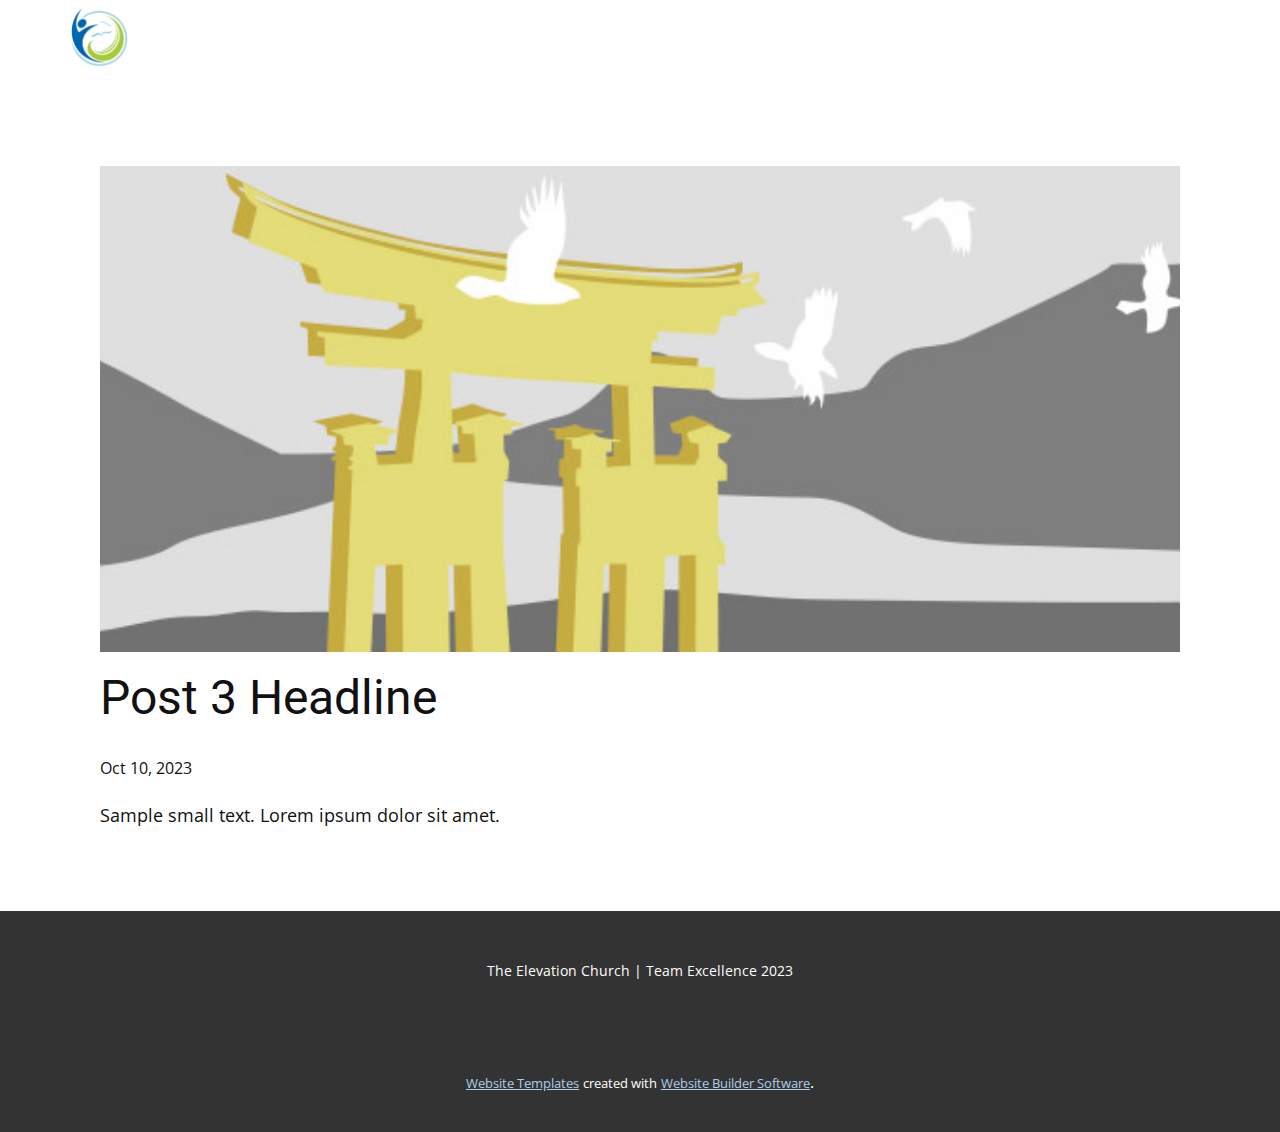
<file: blog/post-2.html>
<!DOCTYPE html>
<html style="font-size: 16px;" lang="en"><head>
    <meta name="viewport" content="width=device-width, initial-scale=1.0">
    <meta charset="utf-8">
    <meta name="keywords" content="Post 1 Headline">
    <meta name="description" content="">
    <title>Post 3 Headline</title>
    <link rel="stylesheet" href="../nicepage.css" media="screen">
<link rel="stylesheet" href="../Post-Template.css" media="screen">
    <script class="u-script" type="text/javascript" src="../jquery.js" defer=""></script>
    <script class="u-script" type="text/javascript" src="../nicepage.js" defer=""></script>
    <meta name="generator" content="Nicepage 5.19.3, nicepage.com">
    <link id="u-theme-google-font" rel="stylesheet" href="https://fonts.googleapis.com/css?family=Roboto:100,100i,300,300i,400,400i,500,500i,700,700i,900,900i|Open+Sans:300,300i,400,400i,500,500i,600,600i,700,700i,800,800i">
    
    
    
    <script type="application/ld+json">{
		"@context": "http://schema.org",
		"@type": "Organization",
		"name": "",
		"logo": "images/tec-ikorodu-logo-removebg-preview.png"
}</script>
    <meta name="theme-color" content="#478ac9">
  <meta data-intl-tel-input-cdn-path="intlTelInput/"></head>
  <body data-path-to-root="./" class="u-body u-xl-mode" data-lang="en"><header class="u-clearfix u-header u-header" id="sec-89d0"><div class="u-clearfix u-sheet u-valign-middle u-sheet-1">
        <a href="https://nicepage.com" class="u-image u-logo u-image-1" data-image-width="475" data-image-height="525">
          <img src="../images/tec-ikorodu-logo-removebg-preview.png" class="u-logo-image u-logo-image-1">
        </a>
      </div></header>
    <section class="u-align-center u-clearfix u-section-1" id="sec-2fc5">
      <div class="u-clearfix u-sheet u-valign-middle-md u-valign-middle-sm u-valign-middle-xs u-sheet-1"><!--post_details--><!--post_details_options_json--><!--{"source":""}--><!--/post_details_options_json--><!--blog_post-->
        <div class="u-container-style u-expanded-width u-post-details u-post-details-1">
          <div class="u-container-layout u-valign-middle u-container-layout-1"><!--blog_post_image-->
            <img alt="" class="u-blog-control u-expanded-width u-image u-image-default u-image-1" src="../images/8ad73f3c.jpeg"><!--/blog_post_image--><!--blog_post_header-->
            <h2 class="u-blog-control u-text u-text-1">Post 3 Headline</h2><!--/blog_post_header--><!--blog_post_metadata-->
            <div class="u-blog-control u-metadata u-metadata-1"><!--blog_post_metadata_date-->
              <span class="u-meta-date u-meta-icon">Oct 10, 2023</span><!--/blog_post_metadata_date--><!--blog_post_metadata_category-->
              <!--/blog_post_metadata_category--><!--blog_post_metadata_comments-->
              <!--/blog_post_metadata_comments-->
            </div><!--/blog_post_metadata--><!--blog_post_content-->
            <div class="u-align-justify u-blog-control u-post-content u-text u-text-2 fr-view">
  Sample small text. Lorem ipsum dolor sit amet.
  </div><!--/blog_post_content-->
          </div>
        </div><!--/blog_post--><!--/post_details-->
      </div>
    </section>
    
    
    
    <footer class="u-align-center u-clearfix u-footer u-grey-80 u-footer" id="sec-1649"><div class="u-clearfix u-sheet u-sheet-1">
        <p class="u-small-text u-text u-text-variant u-text-1">The Elevation Church | Team Excellence 2023</p>
      </div></footer>
    <section class="u-backlink u-clearfix u-grey-80">
      <a class="u-link" href="https://nicepage.com/website-templates" target="_blank">
        <span>Website Templates</span>
      </a>
      <p class="u-text">
        <span>created with</span>
      </p>
      <a class="u-link" href="" target="_blank">
        <span>Website Builder Software</span>
      </a>. 
    </section>
  
</body></html>
</file>
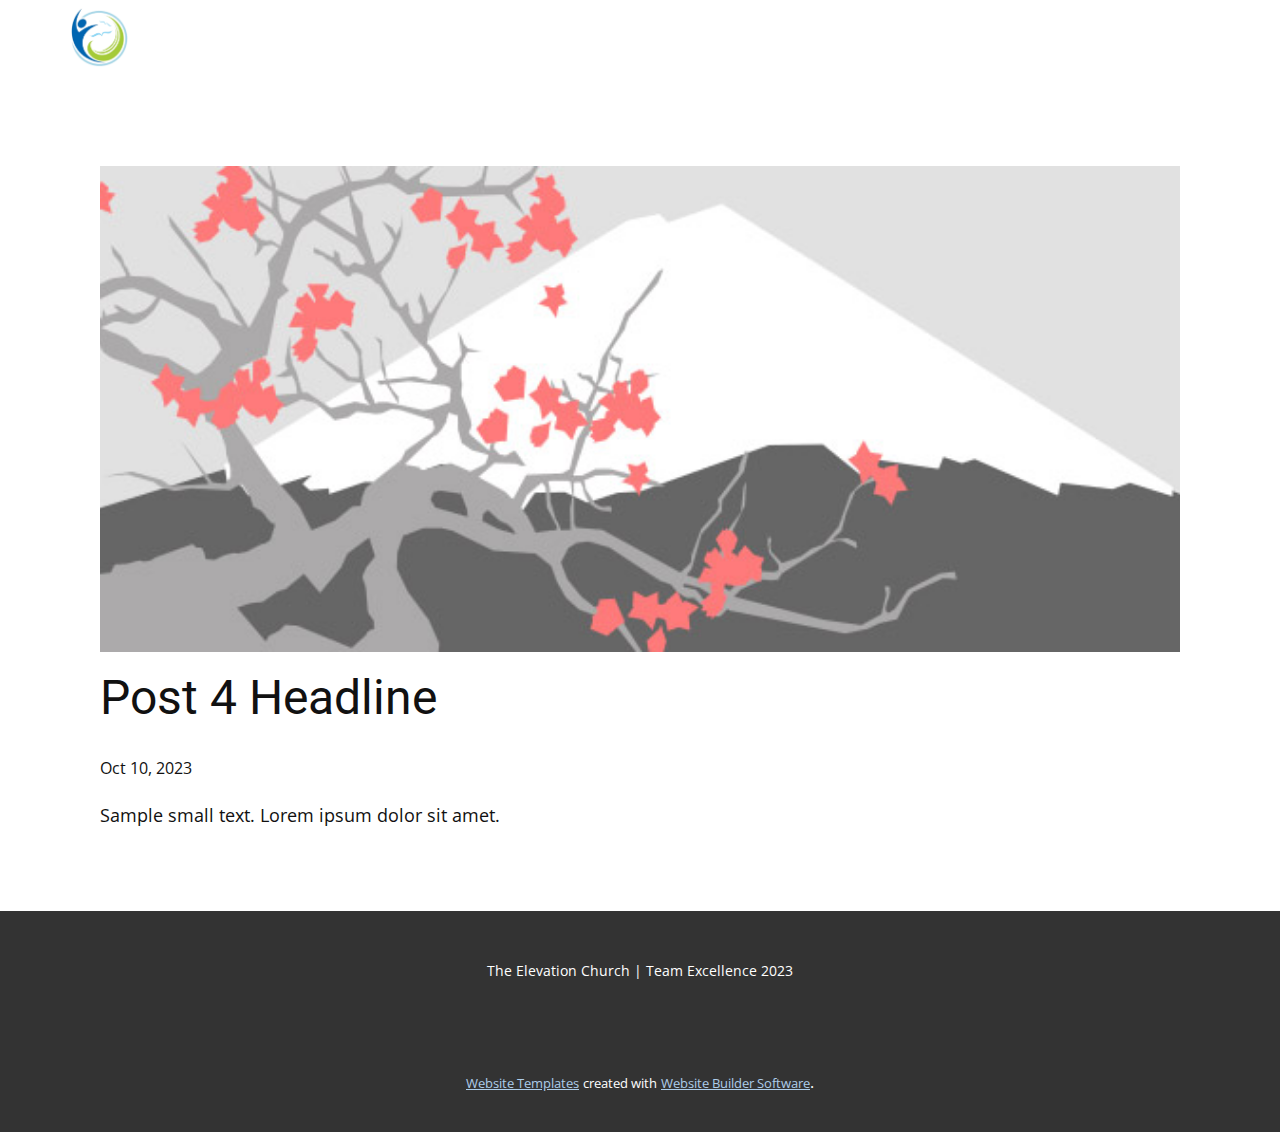
<file: blog/post-3.html>
<!DOCTYPE html>
<html style="font-size: 16px;" lang="en"><head>
    <meta name="viewport" content="width=device-width, initial-scale=1.0">
    <meta charset="utf-8">
    <meta name="keywords" content="Post 1 Headline">
    <meta name="description" content="">
    <title>Post 4 Headline</title>
    <link rel="stylesheet" href="../nicepage.css" media="screen">
<link rel="stylesheet" href="../Post-Template.css" media="screen">
    <script class="u-script" type="text/javascript" src="../jquery.js" defer=""></script>
    <script class="u-script" type="text/javascript" src="../nicepage.js" defer=""></script>
    <meta name="generator" content="Nicepage 5.19.3, nicepage.com">
    <link id="u-theme-google-font" rel="stylesheet" href="https://fonts.googleapis.com/css?family=Roboto:100,100i,300,300i,400,400i,500,500i,700,700i,900,900i|Open+Sans:300,300i,400,400i,500,500i,600,600i,700,700i,800,800i">
    
    
    
    <script type="application/ld+json">{
		"@context": "http://schema.org",
		"@type": "Organization",
		"name": "",
		"logo": "images/tec-ikorodu-logo-removebg-preview.png"
}</script>
    <meta name="theme-color" content="#478ac9">
  <meta data-intl-tel-input-cdn-path="intlTelInput/"></head>
  <body data-path-to-root="./" class="u-body u-xl-mode" data-lang="en"><header class="u-clearfix u-header u-header" id="sec-89d0"><div class="u-clearfix u-sheet u-valign-middle u-sheet-1">
        <a href="https://nicepage.com" class="u-image u-logo u-image-1" data-image-width="475" data-image-height="525">
          <img src="../images/tec-ikorodu-logo-removebg-preview.png" class="u-logo-image u-logo-image-1">
        </a>
      </div></header>
    <section class="u-align-center u-clearfix u-section-1" id="sec-2fc5">
      <div class="u-clearfix u-sheet u-valign-middle-md u-valign-middle-sm u-valign-middle-xs u-sheet-1"><!--post_details--><!--post_details_options_json--><!--{"source":""}--><!--/post_details_options_json--><!--blog_post-->
        <div class="u-container-style u-expanded-width u-post-details u-post-details-1">
          <div class="u-container-layout u-valign-middle u-container-layout-1"><!--blog_post_image-->
            <img alt="" class="u-blog-control u-expanded-width u-image u-image-default u-image-1" src="../images/0fd3416c.jpeg"><!--/blog_post_image--><!--blog_post_header-->
            <h2 class="u-blog-control u-text u-text-1">Post 4 Headline</h2><!--/blog_post_header--><!--blog_post_metadata-->
            <div class="u-blog-control u-metadata u-metadata-1"><!--blog_post_metadata_date-->
              <span class="u-meta-date u-meta-icon">Oct 10, 2023</span><!--/blog_post_metadata_date--><!--blog_post_metadata_category-->
              <!--/blog_post_metadata_category--><!--blog_post_metadata_comments-->
              <!--/blog_post_metadata_comments-->
            </div><!--/blog_post_metadata--><!--blog_post_content-->
            <div class="u-align-justify u-blog-control u-post-content u-text u-text-2 fr-view">
  Sample small text. Lorem ipsum dolor sit amet.
  </div><!--/blog_post_content-->
          </div>
        </div><!--/blog_post--><!--/post_details-->
      </div>
    </section>
    
    
    
    <footer class="u-align-center u-clearfix u-footer u-grey-80 u-footer" id="sec-1649"><div class="u-clearfix u-sheet u-sheet-1">
        <p class="u-small-text u-text u-text-variant u-text-1">The Elevation Church | Team Excellence 2023</p>
      </div></footer>
    <section class="u-backlink u-clearfix u-grey-80">
      <a class="u-link" href="https://nicepage.com/website-templates" target="_blank">
        <span>Website Templates</span>
      </a>
      <p class="u-text">
        <span>created with</span>
      </p>
      <a class="u-link" href="" target="_blank">
        <span>Website Builder Software</span>
      </a>. 
    </section>
  
</body></html>
</file>
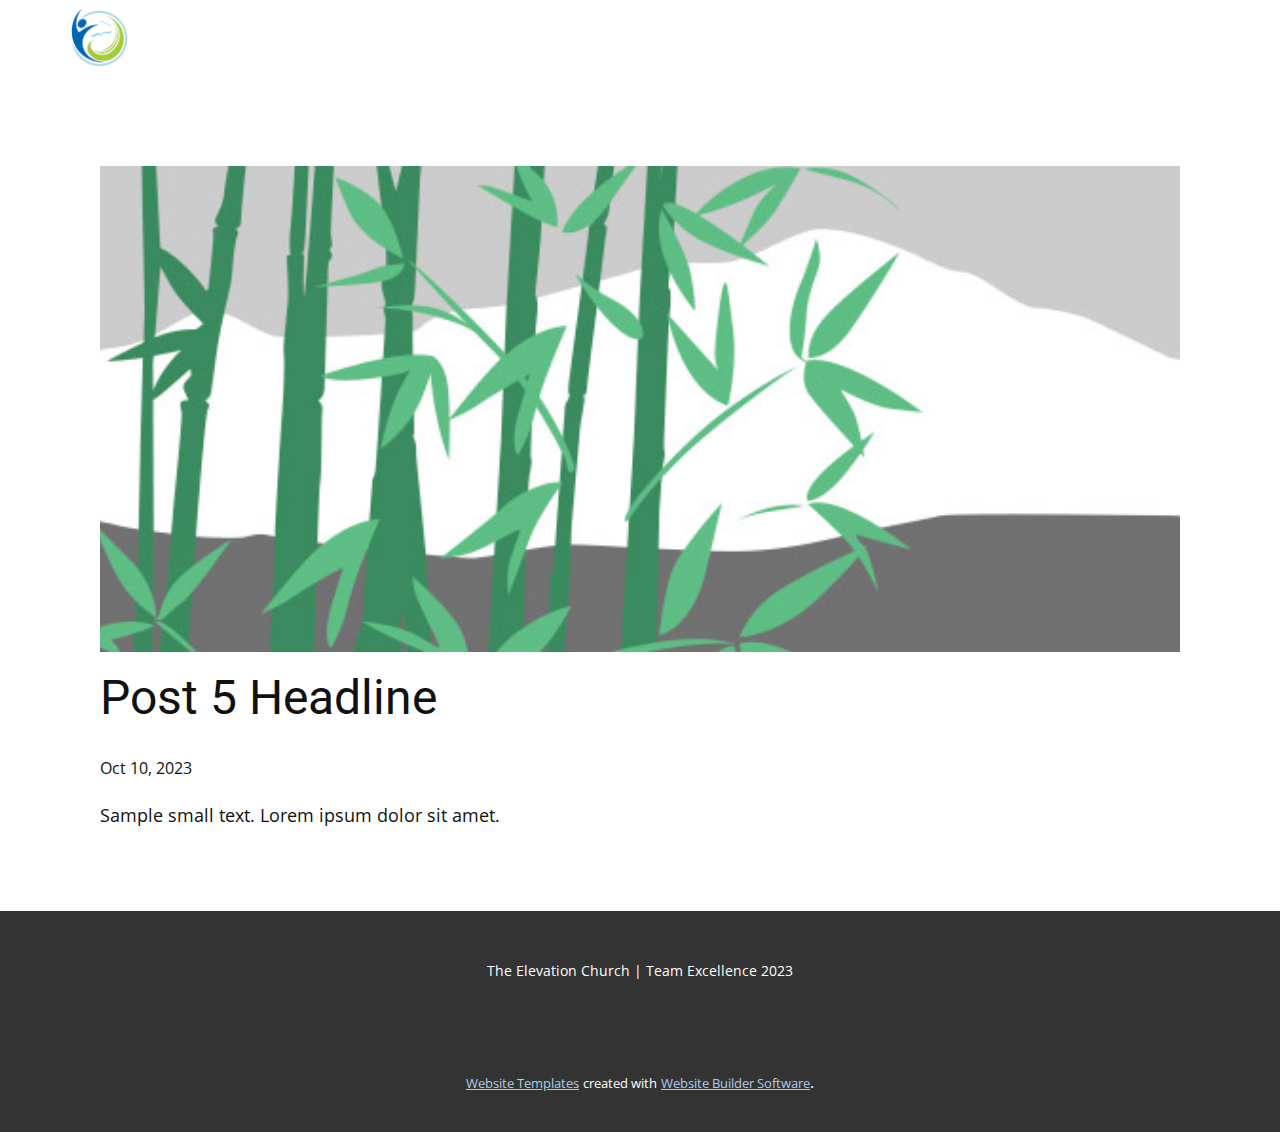
<file: blog/post-4.html>
<!DOCTYPE html>
<html style="font-size: 16px;" lang="en"><head>
    <meta name="viewport" content="width=device-width, initial-scale=1.0">
    <meta charset="utf-8">
    <meta name="keywords" content="Post 1 Headline">
    <meta name="description" content="">
    <title>Post 5 Headline</title>
    <link rel="stylesheet" href="../nicepage.css" media="screen">
<link rel="stylesheet" href="../Post-Template.css" media="screen">
    <script class="u-script" type="text/javascript" src="../jquery.js" defer=""></script>
    <script class="u-script" type="text/javascript" src="../nicepage.js" defer=""></script>
    <meta name="generator" content="Nicepage 5.19.3, nicepage.com">
    <link id="u-theme-google-font" rel="stylesheet" href="https://fonts.googleapis.com/css?family=Roboto:100,100i,300,300i,400,400i,500,500i,700,700i,900,900i|Open+Sans:300,300i,400,400i,500,500i,600,600i,700,700i,800,800i">
    
    
    
    <script type="application/ld+json">{
		"@context": "http://schema.org",
		"@type": "Organization",
		"name": "",
		"logo": "images/tec-ikorodu-logo-removebg-preview.png"
}</script>
    <meta name="theme-color" content="#478ac9">
  <meta data-intl-tel-input-cdn-path="intlTelInput/"></head>
  <body data-path-to-root="./" class="u-body u-xl-mode" data-lang="en"><header class="u-clearfix u-header u-header" id="sec-89d0"><div class="u-clearfix u-sheet u-valign-middle u-sheet-1">
        <a href="https://nicepage.com" class="u-image u-logo u-image-1" data-image-width="475" data-image-height="525">
          <img src="../images/tec-ikorodu-logo-removebg-preview.png" class="u-logo-image u-logo-image-1">
        </a>
      </div></header>
    <section class="u-align-center u-clearfix u-section-1" id="sec-2fc5">
      <div class="u-clearfix u-sheet u-valign-middle-md u-valign-middle-sm u-valign-middle-xs u-sheet-1"><!--post_details--><!--post_details_options_json--><!--{"source":""}--><!--/post_details_options_json--><!--blog_post-->
        <div class="u-container-style u-expanded-width u-post-details u-post-details-1">
          <div class="u-container-layout u-valign-middle u-container-layout-1"><!--blog_post_image-->
            <img alt="" class="u-blog-control u-expanded-width u-image u-image-default u-image-1" src="../images/68f64b9d.jpeg"><!--/blog_post_image--><!--blog_post_header-->
            <h2 class="u-blog-control u-text u-text-1">Post 5 Headline</h2><!--/blog_post_header--><!--blog_post_metadata-->
            <div class="u-blog-control u-metadata u-metadata-1"><!--blog_post_metadata_date-->
              <span class="u-meta-date u-meta-icon">Oct 10, 2023</span><!--/blog_post_metadata_date--><!--blog_post_metadata_category-->
              <!--/blog_post_metadata_category--><!--blog_post_metadata_comments-->
              <!--/blog_post_metadata_comments-->
            </div><!--/blog_post_metadata--><!--blog_post_content-->
            <div class="u-align-justify u-blog-control u-post-content u-text u-text-2 fr-view">
  Sample small text. Lorem ipsum dolor sit amet.
  </div><!--/blog_post_content-->
          </div>
        </div><!--/blog_post--><!--/post_details-->
      </div>
    </section>
    
    
    
    <footer class="u-align-center u-clearfix u-footer u-grey-80 u-footer" id="sec-1649"><div class="u-clearfix u-sheet u-sheet-1">
        <p class="u-small-text u-text u-text-variant u-text-1">The Elevation Church | Team Excellence 2023</p>
      </div></footer>
    <section class="u-backlink u-clearfix u-grey-80">
      <a class="u-link" href="https://nicepage.com/website-templates" target="_blank">
        <span>Website Templates</span>
      </a>
      <p class="u-text">
        <span>created with</span>
      </p>
      <a class="u-link" href="" target="_blank">
        <span>Website Builder Software</span>
      </a>. 
    </section>
  
</body></html>
</file>
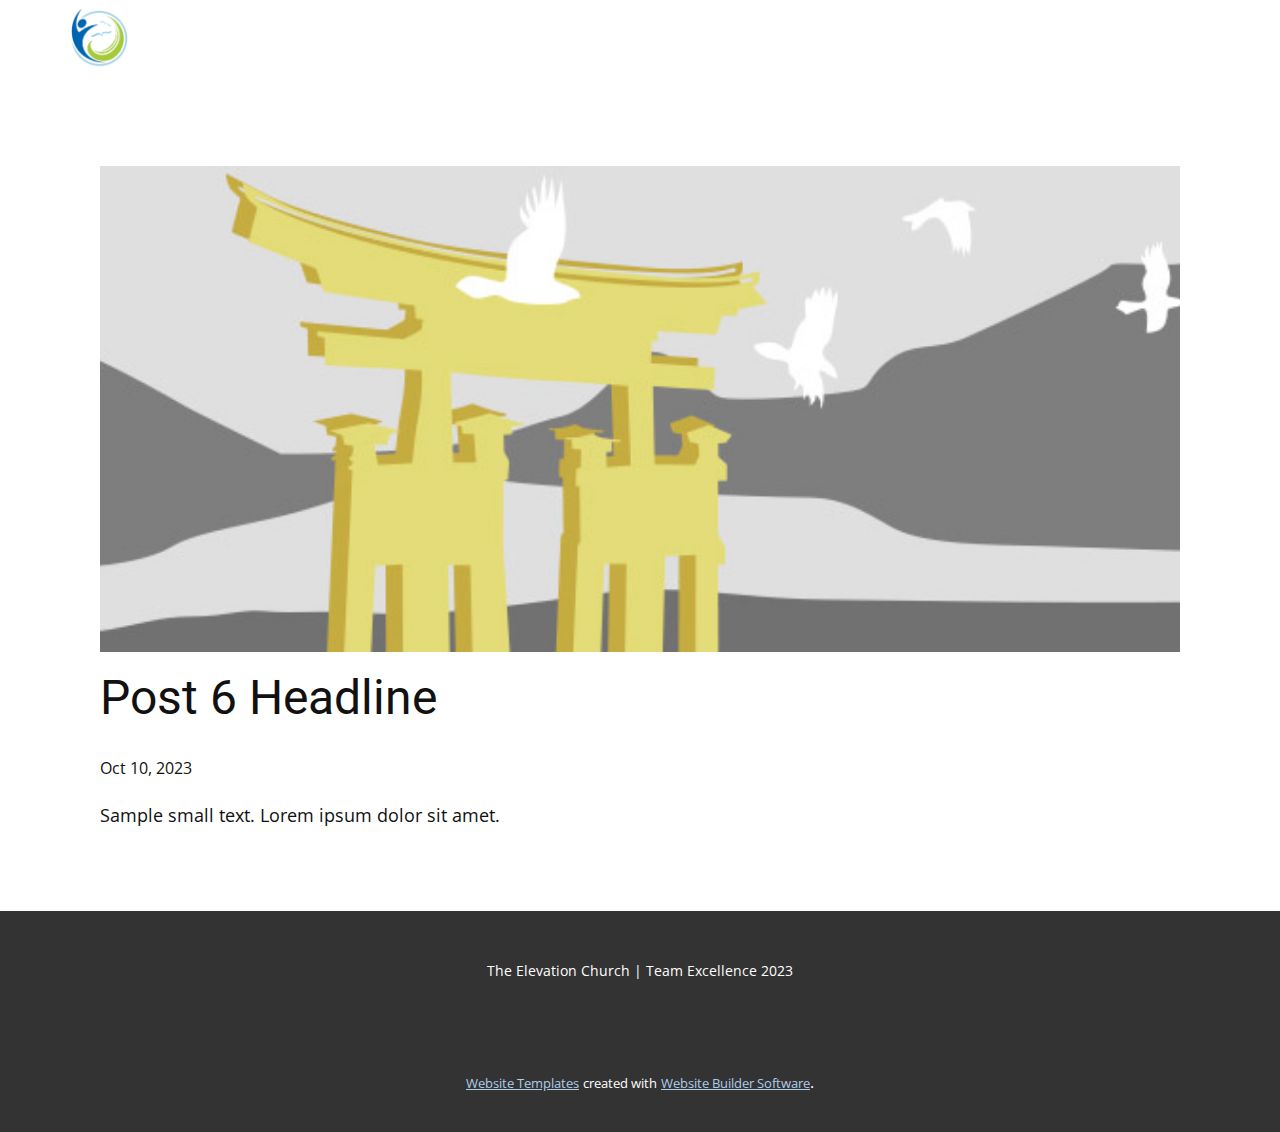
<file: blog/post-5.html>
<!DOCTYPE html>
<html style="font-size: 16px;" lang="en"><head>
    <meta name="viewport" content="width=device-width, initial-scale=1.0">
    <meta charset="utf-8">
    <meta name="keywords" content="Post 1 Headline">
    <meta name="description" content="">
    <title>Post 6 Headline</title>
    <link rel="stylesheet" href="../nicepage.css" media="screen">
<link rel="stylesheet" href="../Post-Template.css" media="screen">
    <script class="u-script" type="text/javascript" src="../jquery.js" defer=""></script>
    <script class="u-script" type="text/javascript" src="../nicepage.js" defer=""></script>
    <meta name="generator" content="Nicepage 5.19.3, nicepage.com">
    <link id="u-theme-google-font" rel="stylesheet" href="https://fonts.googleapis.com/css?family=Roboto:100,100i,300,300i,400,400i,500,500i,700,700i,900,900i|Open+Sans:300,300i,400,400i,500,500i,600,600i,700,700i,800,800i">
    
    
    
    <script type="application/ld+json">{
		"@context": "http://schema.org",
		"@type": "Organization",
		"name": "",
		"logo": "images/tec-ikorodu-logo-removebg-preview.png"
}</script>
    <meta name="theme-color" content="#478ac9">
  <meta data-intl-tel-input-cdn-path="intlTelInput/"></head>
  <body data-path-to-root="./" class="u-body u-xl-mode" data-lang="en"><header class="u-clearfix u-header u-header" id="sec-89d0"><div class="u-clearfix u-sheet u-valign-middle u-sheet-1">
        <a href="https://nicepage.com" class="u-image u-logo u-image-1" data-image-width="475" data-image-height="525">
          <img src="../images/tec-ikorodu-logo-removebg-preview.png" class="u-logo-image u-logo-image-1">
        </a>
      </div></header>
    <section class="u-align-center u-clearfix u-section-1" id="sec-2fc5">
      <div class="u-clearfix u-sheet u-valign-middle-md u-valign-middle-sm u-valign-middle-xs u-sheet-1"><!--post_details--><!--post_details_options_json--><!--{"source":""}--><!--/post_details_options_json--><!--blog_post-->
        <div class="u-container-style u-expanded-width u-post-details u-post-details-1">
          <div class="u-container-layout u-valign-middle u-container-layout-1"><!--blog_post_image-->
            <img alt="" class="u-blog-control u-expanded-width u-image u-image-default u-image-1" src="../images/8ad73f3c.jpeg"><!--/blog_post_image--><!--blog_post_header-->
            <h2 class="u-blog-control u-text u-text-1">Post 6 Headline</h2><!--/blog_post_header--><!--blog_post_metadata-->
            <div class="u-blog-control u-metadata u-metadata-1"><!--blog_post_metadata_date-->
              <span class="u-meta-date u-meta-icon">Oct 10, 2023</span><!--/blog_post_metadata_date--><!--blog_post_metadata_category-->
              <!--/blog_post_metadata_category--><!--blog_post_metadata_comments-->
              <!--/blog_post_metadata_comments-->
            </div><!--/blog_post_metadata--><!--blog_post_content-->
            <div class="u-align-justify u-blog-control u-post-content u-text u-text-2 fr-view">
  Sample small text. Lorem ipsum dolor sit amet.
  </div><!--/blog_post_content-->
          </div>
        </div><!--/blog_post--><!--/post_details-->
      </div>
    </section>
    
    
    
    <footer class="u-align-center u-clearfix u-footer u-grey-80 u-footer" id="sec-1649"><div class="u-clearfix u-sheet u-sheet-1">
        <p class="u-small-text u-text u-text-variant u-text-1">The Elevation Church | Team Excellence 2023</p>
      </div></footer>
    <section class="u-backlink u-clearfix u-grey-80">
      <a class="u-link" href="https://nicepage.com/website-templates" target="_blank">
        <span>Website Templates</span>
      </a>
      <p class="u-text">
        <span>created with</span>
      </p>
      <a class="u-link" href="" target="_blank">
        <span>Website Builder Software</span>
      </a>. 
    </section>
  
</body></html>
</file>
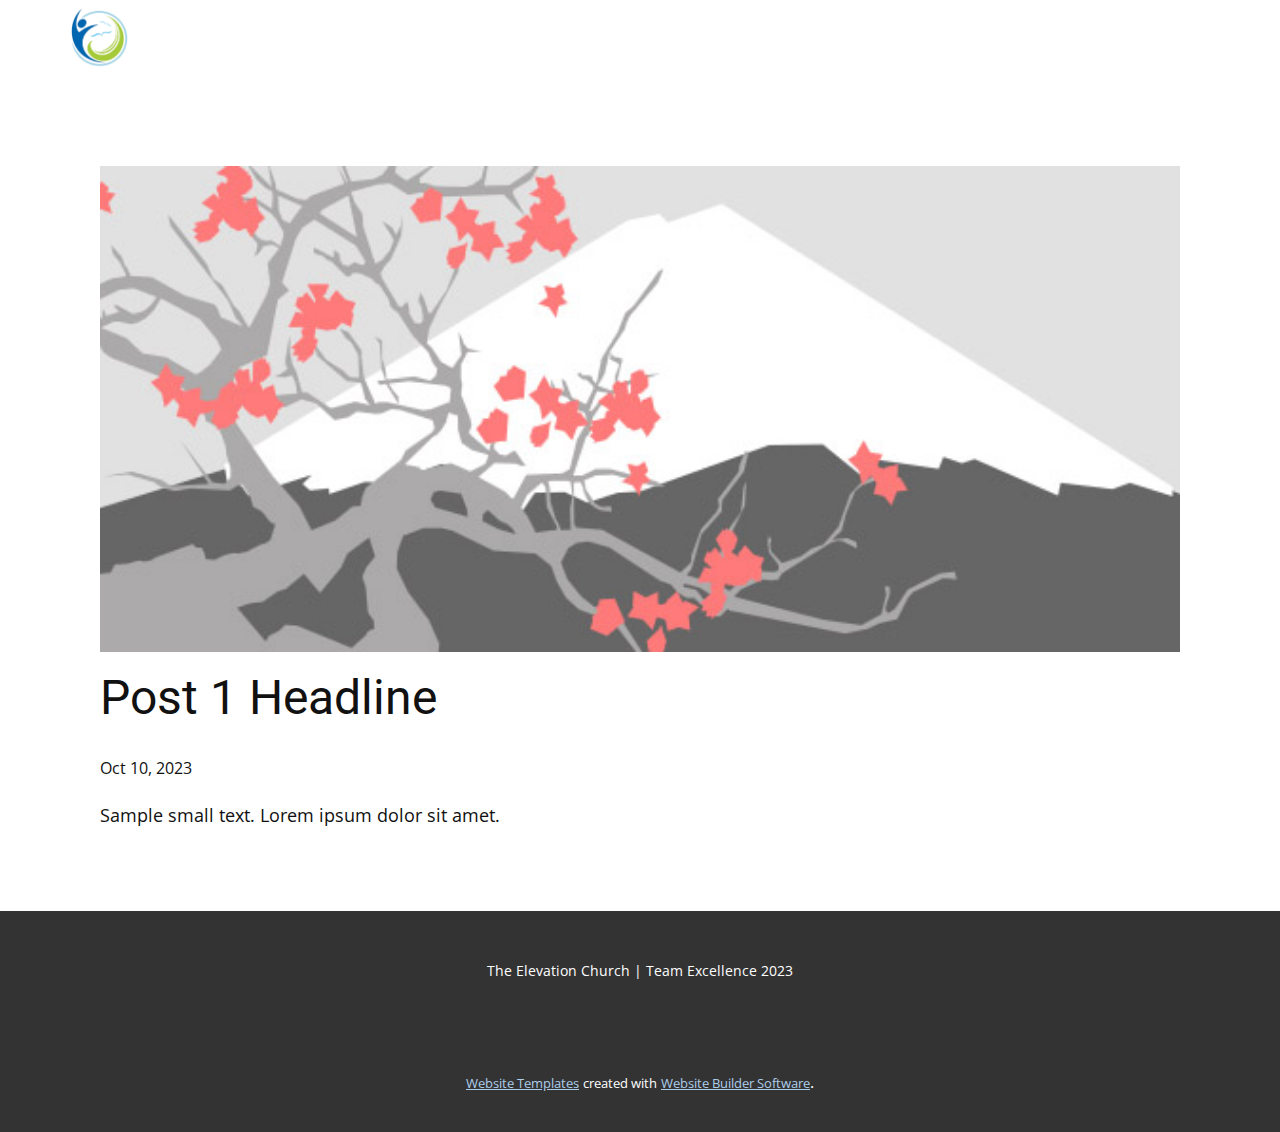
<file: blog/post.html>
<!DOCTYPE html>
<html style="font-size: 16px;" lang="en"><head>
    <meta name="viewport" content="width=device-width, initial-scale=1.0">
    <meta charset="utf-8">
    <meta name="keywords" content="Post 1 Headline">
    <meta name="description" content="">
    <title>Post 1 Headline</title>
    <link rel="stylesheet" href="../nicepage.css" media="screen">
<link rel="stylesheet" href="../Post-Template.css" media="screen">
    <script class="u-script" type="text/javascript" src="../jquery.js" defer=""></script>
    <script class="u-script" type="text/javascript" src="../nicepage.js" defer=""></script>
    <meta name="generator" content="Nicepage 5.19.3, nicepage.com">
    <link id="u-theme-google-font" rel="stylesheet" href="https://fonts.googleapis.com/css?family=Roboto:100,100i,300,300i,400,400i,500,500i,700,700i,900,900i|Open+Sans:300,300i,400,400i,500,500i,600,600i,700,700i,800,800i">
    
    
    
    <script type="application/ld+json">{
		"@context": "http://schema.org",
		"@type": "Organization",
		"name": "",
		"logo": "images/tec-ikorodu-logo-removebg-preview.png"
}</script>
    <meta name="theme-color" content="#478ac9">
  <meta data-intl-tel-input-cdn-path="intlTelInput/"></head>
  <body data-path-to-root="./" class="u-body u-xl-mode" data-lang="en"><header class="u-clearfix u-header u-header" id="sec-89d0"><div class="u-clearfix u-sheet u-valign-middle u-sheet-1">
        <a href="https://nicepage.com" class="u-image u-logo u-image-1" data-image-width="475" data-image-height="525">
          <img src="../images/tec-ikorodu-logo-removebg-preview.png" class="u-logo-image u-logo-image-1">
        </a>
      </div></header>
    <section class="u-align-center u-clearfix u-section-1" id="sec-2fc5">
      <div class="u-clearfix u-sheet u-valign-middle-md u-valign-middle-sm u-valign-middle-xs u-sheet-1"><!--post_details--><!--post_details_options_json--><!--{"source":""}--><!--/post_details_options_json--><!--blog_post-->
        <div class="u-container-style u-expanded-width u-post-details u-post-details-1">
          <div class="u-container-layout u-valign-middle u-container-layout-1"><!--blog_post_image-->
            <img alt="" class="u-blog-control u-expanded-width u-image u-image-default u-image-1" src="../images/0fd3416c.jpeg"><!--/blog_post_image--><!--blog_post_header-->
            <h2 class="u-blog-control u-text u-text-1">Post 1 Headline</h2><!--/blog_post_header--><!--blog_post_metadata-->
            <div class="u-blog-control u-metadata u-metadata-1"><!--blog_post_metadata_date-->
              <span class="u-meta-date u-meta-icon">Oct 10, 2023</span><!--/blog_post_metadata_date--><!--blog_post_metadata_category-->
              <!--/blog_post_metadata_category--><!--blog_post_metadata_comments-->
              <!--/blog_post_metadata_comments-->
            </div><!--/blog_post_metadata--><!--blog_post_content-->
            <div class="u-align-justify u-blog-control u-post-content u-text u-text-2 fr-view">
  Sample small text. Lorem ipsum dolor sit amet.
  </div><!--/blog_post_content-->
          </div>
        </div><!--/blog_post--><!--/post_details-->
      </div>
    </section>
    
    
    
    <footer class="u-align-center u-clearfix u-footer u-grey-80 u-footer" id="sec-1649"><div class="u-clearfix u-sheet u-sheet-1">
        <p class="u-small-text u-text u-text-variant u-text-1">The Elevation Church | Team Excellence 2023</p>
      </div></footer>
    <section class="u-backlink u-clearfix u-grey-80">
      <a class="u-link" href="https://nicepage.com/website-templates" target="_blank">
        <span>Website Templates</span>
      </a>
      <p class="u-text">
        <span>created with</span>
      </p>
      <a class="u-link" href="" target="_blank">
        <span>Website Builder Software</span>
      </a>. 
    </section>
  
</body></html>
</file>
